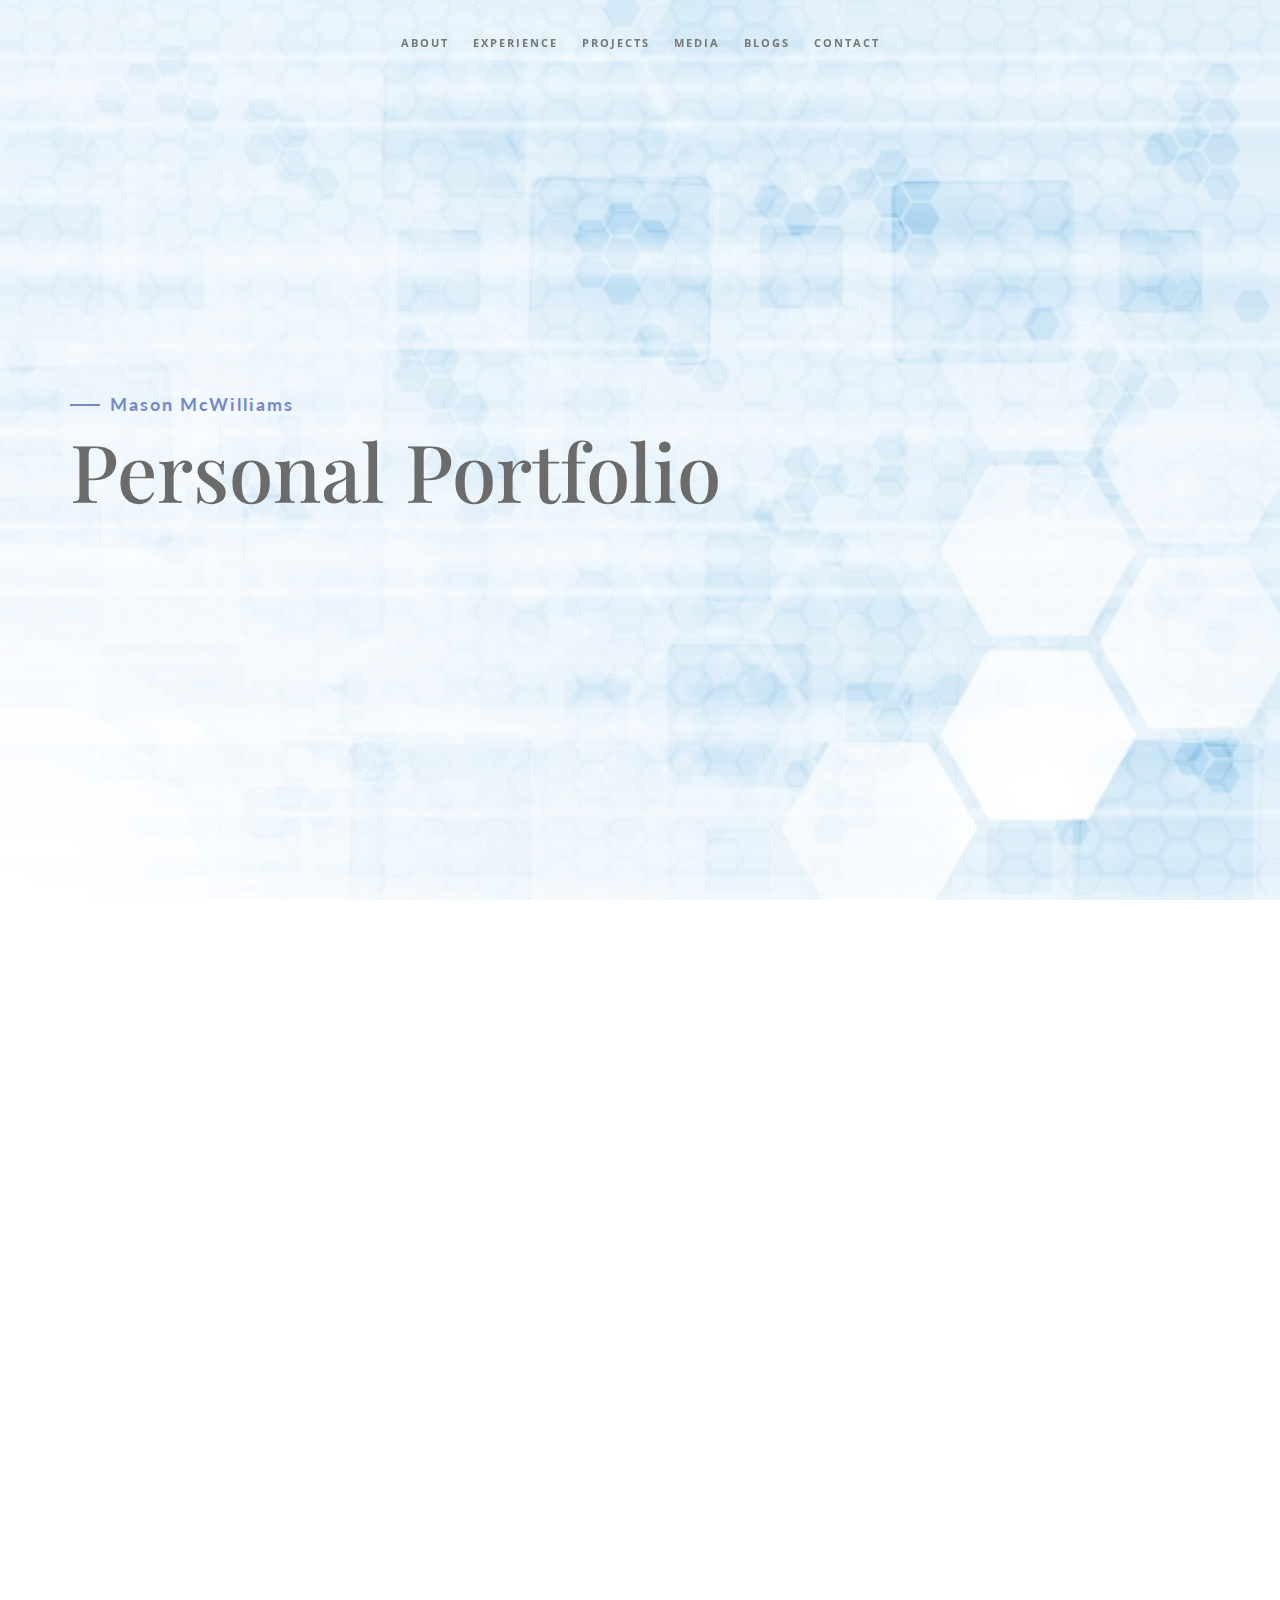
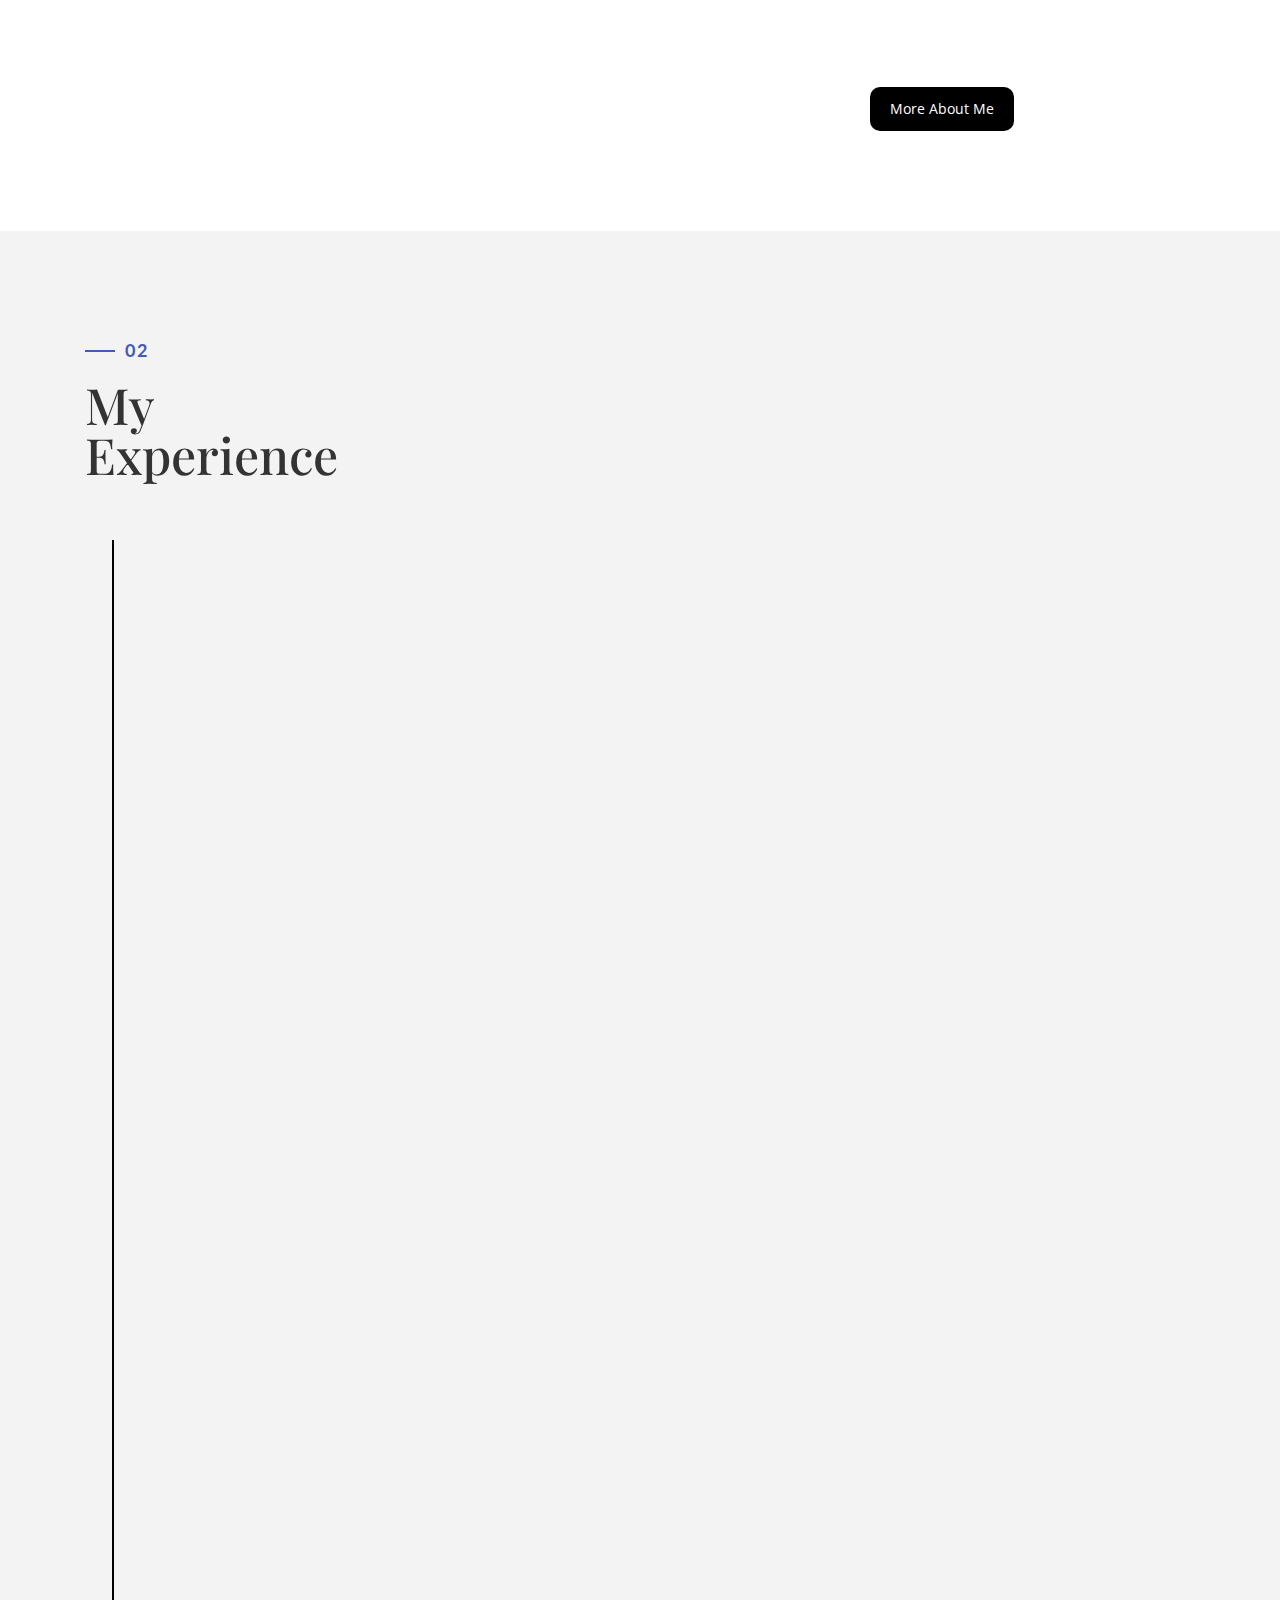
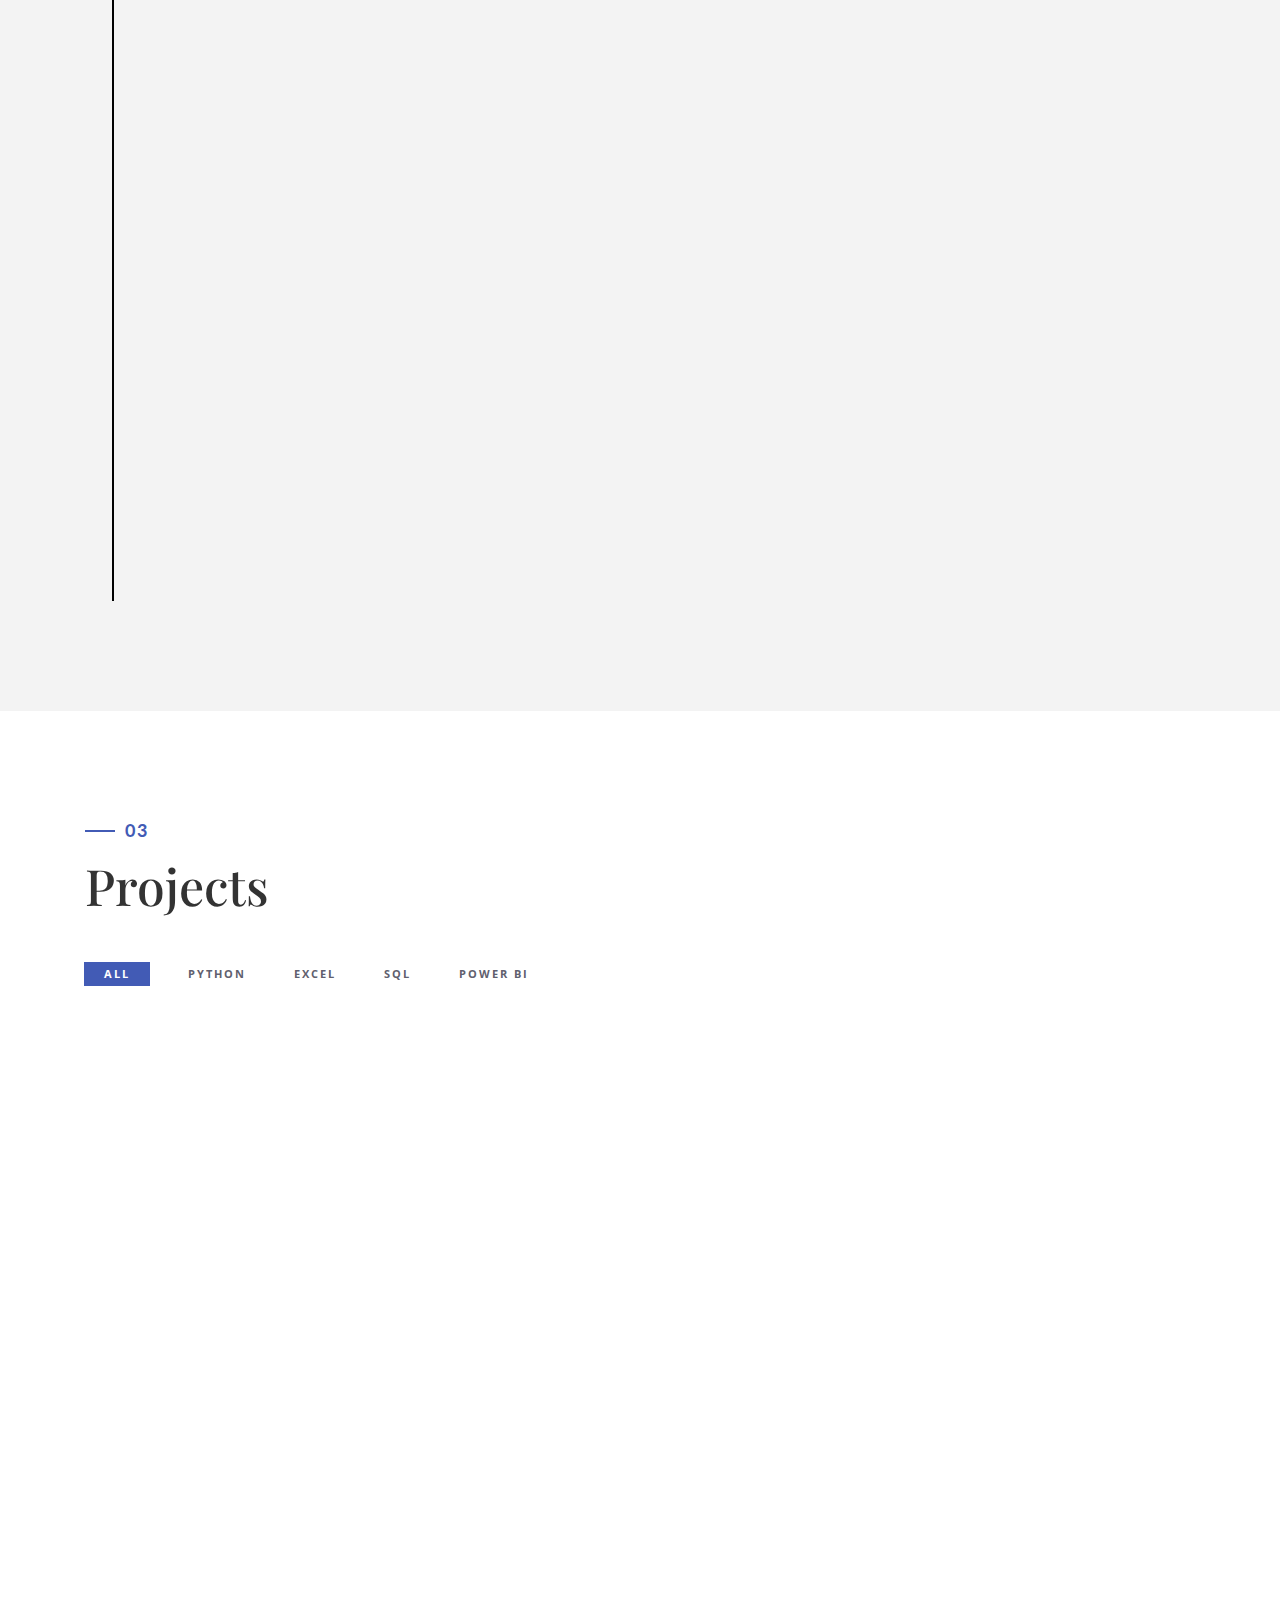
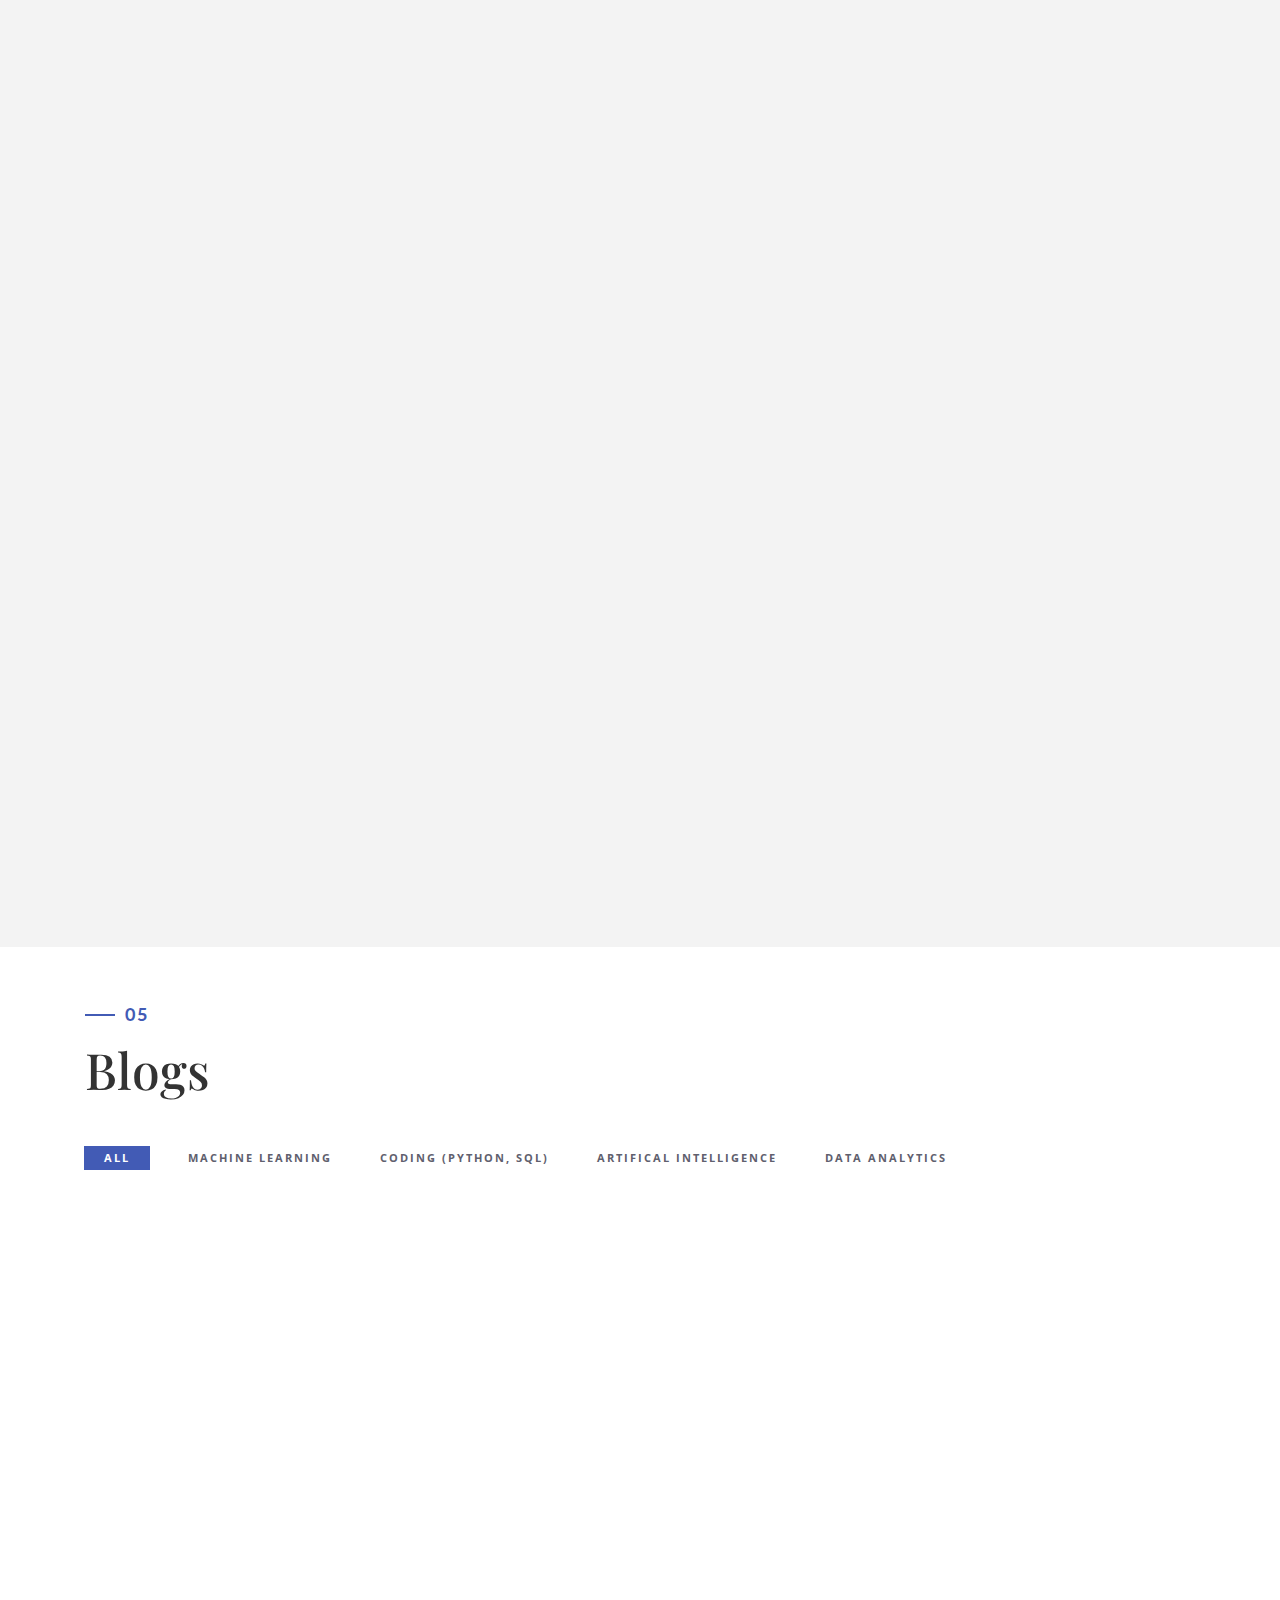
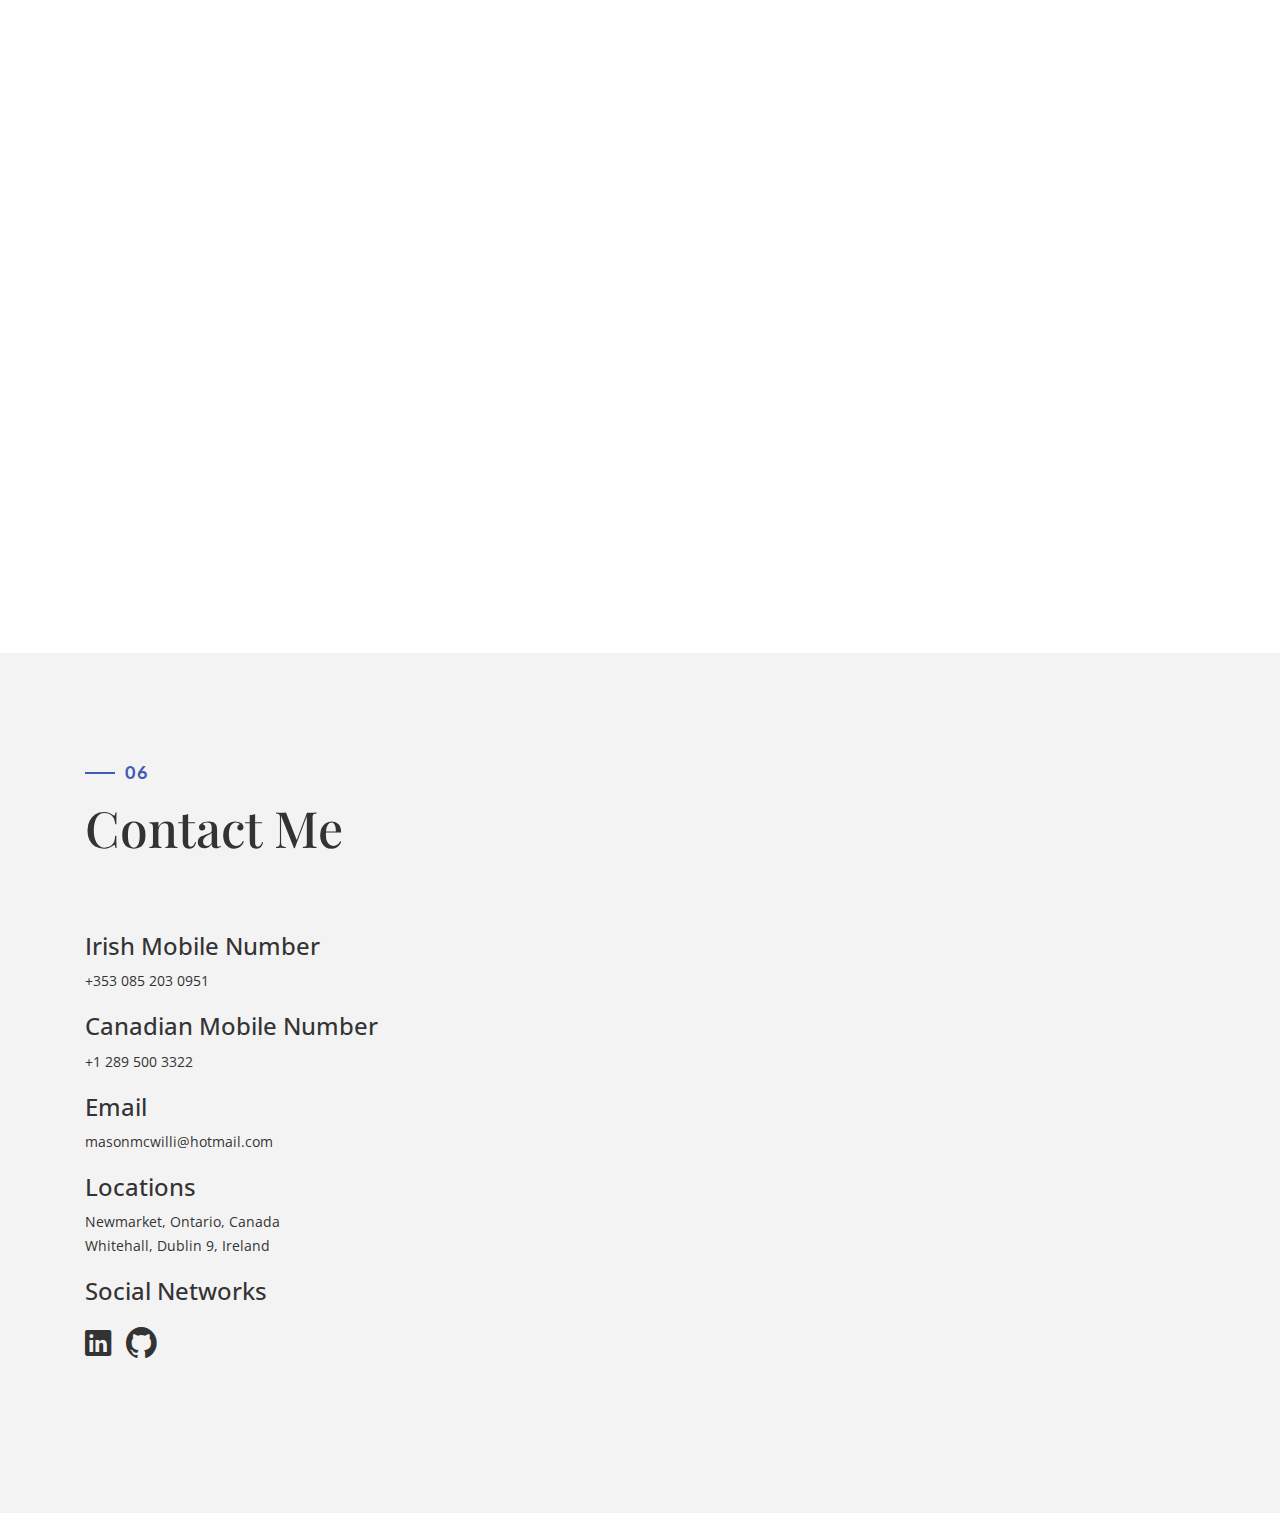
<file: index.html>
<!DOCTYPE html>
<html lang="en">

<head>
    <meta charset="utf-8">
    <meta http-equiv="X-UA-Compatible" content="IE=edge">
    <meta name="viewport" content="width=device-width, initial-scale=1">
    <title>Mason's Portfolio</title>
    <link rel="icon" href="img/favicon.ico" type="image/x-icon">
    <!-- Bootstrap -->
    <link href="css/bootstrap.min.css" rel="stylesheet">
    <link href="ionicons/css/ionicons.min.css" rel="stylesheet">
    <link href="css/animate.min.css" rel="stylesheet">
    <link href="css/aos.css" rel="stylesheet">
    <!-- main style -->
    <link href="css/style.css" rel="stylesheet">
    <!-- HTML5 shim and Respond.js for IE8 support of HTML5 elements and media queries -->
    <!-- WARNING: Respond.js doesn't work if you view the page via file:// -->
    <!--[if lt IE 9]>
      <script src="https://oss.maxcdn.com/html5shiv/3.7.3/html5shiv.min.js"></script>
      <script src="https://oss.maxcdn.com/respond/1.4.2/respond.min.js"></script>
    <![endif]-->
</head>

<body>

    <!-- Preloader -->
    <div id="preloader">
        <div id="status">

            <div class="preloader" aria-busy="true" aria-label="Loading, please wait." role="progressbar">
            </div>

        </div>
    </div>
    <!-- ./Preloader -->
    
    <!-- header -->
    <header class="navbar-fixed-top">
        <nav>
            <ul>
                <li><a href="#about">About</a></li>
                <li><a href="#experience">Experience</a></li>
                <li><a href="#projects">Projects</a></li>
                <li><a href="#media">Media</a></li>
                <li><a href="#blogs">Blogs</a></li>
                <li><a href="#contact">Contact</a></li>
            </ul>
        </nav>
    </header>
    <!-- ./header -->
    
    <!-- home -->
    <div class="section" id="home" data-stellar-background-ratio="0.5">
        <div class="container">
            <div class="disply-table">
                <div class="table-cell" data-aos="fade-up" data-aos-delay="0">
                    <h4>Mason McWilliams</h4>
                    <h1>Personal Portfolio</h1> </div>
            </div>
        </div>
    </div>
    <!-- ./home -->
    
    <!-- about -->
    <div class="section" id="about">
        <div class="container">
            <div class="col-md-6" data-aos="fade-up">
                <h4>01</h4>
                <h1 class="size-50">About me</h1>
                <br>
                <p> <h3>Welcome to my Portfolio Project!</h3> <br>
                    You might be wondering, who is Mason McWilliams? Currently, I am a student in a Double Degree program at both 
                    Brock University and Dublin City University. At Brock University, I am pursuing a Bachelor of Business Administration 
                    with a concentration in Accounting and expect to graduate in April 2025. Concurrently, at Dublin City University, 
                    I am working towards a Bachelor of Arts in Global Business with a specialization in Data Analytics.
                    <br><br>
                    While I may not have direct experience in Data Analytics, my work background is diverse and detailed in the 
                    experience section of this website. As an ambitious student, I am keen to embark on a career focused in accounting, 
                    while addtionally using my experience in data analytics to integrate accounting more with technology. 
                    Upon completion of both degrees, I plan to obtain a specialization for accounting known as the CPA or to become a 
                    Chartered Professional Accountant. Combining this specialization with my 
                    educational background in data will ideally position me to achieve my goal of becoming a top-ranking employee 
                    who specializes in analyzing finances at a top corporation.
                    <br><br>
                    I hope this personal portfolio enables you to assess my skills and learn more about Mason McWilliams!
                    </p>
            </div>
            <div class="col-md-6 about-img-div">
                <div class="about-border" data-aos="fade-up" data-aos-delay=".5"></div>
                <img src="img/about-img.jpg" width="500" class="img-responsive" alt="" align="right" data-aos="fade-right" data-aos-delay="0" />
                <a href="More-About-Me.html" class="more-about-button">More About Me</a>
            </div>
        </div>
    </div>
    
    <!-- ./about -->
    
    <!-- experience  -->
    <div class="section" id="experience">
        <div class="container">
            <div class="col-md-12">
                <h4>02</h4>
                <h1 class="size-50">My <br /> Experience</h1>
                <div class="h-50"></div>
            </div>
            <div class="col-md-12">
                <ul class="timeline">
                    <li class="timeline-event" data-aos="fade-up">
                        <label class="timeline-event-icon"></label>
                        <div class="timeline-event-copy">
                            <a href="img/Resume.pdf" class="timeline-event-thumbnail" download> Download CV</a>
                        </div>
                    </li>
                    <li class="timeline-event" data-aos="fade-up" data-aos-delay=".2">
                        <label class="timeline-event-icon"></label>
                        <div class="timeline-event-copy">
                            <p class="timeline-event-thumbnail"> January 2023 - June 2023</p>
                            <h3>Client Account Intern</h3>
                            <h4>Maples Group</h4>
                            <p><strong>Dublin, Ireland</strong>
                            <ul>
                                <li>Created summarized bank statements.</li>
                                <li>Completed draft automated management accounts through Microsoft excel.</li>
                                <li>Reconciled clients accounts to ensure values between years aligned.</li>
                                <li>Generated organized lists and packs of documents for each client for auditors.</li>
                                <li>Performed note taking in several meetings regarding company procedures.</li>
                                <li>Designed trackers for different tasks and clients.</li>
                                <li>Developed draft sets of financial statements.</li>
                                <li>Acted as a client coordinator for 30+ companies during the audit season.</li>
                            </ul>
                        </div>
                    </li>
                    <li class="timeline-event" data-aos="fade-up" data-aos-delay=".2">
                        <label class="timeline-event-icon"></label>
                        <div class="timeline-event-copy">
                            <p class="timeline-event-thumbnail"> May 2022 - August 2022</p>
                            <h3>Sales Associate</h3>
                            <h4>Discounter's Pool and Spa Warehouse</h4>
                            <p><strong>Newmarket, Ontario, Canada</strong>
                            <ul>
                                <li>Introduced and increased sales by providing excellent customer service at the new branch
                                    location.</li>
                                <li>Secured sales on high end pool and spa products (heaters, robot cleaners, hot tubs) increasing
                                    store revenues significantly.</li>
                                <li>Completed end of day reconciliations and deposits.</li>
                                <li>Marketed products on the floor through attractive displays and pricing signs.</li>
                                <li>Constantly outperformed the expectations of the shareholders in the company.</li>
                                <li>Salesperson of the month for our store location.</li>
                            </ul>
                        </div>
                        <li class="timeline-event" data-aos="fade-up" data-aos-delay=".2">
                            <label class="timeline-event-icon"></label>
                            <div class="timeline-event-copy">
                                <p class="timeline-event-thumbnail"> May 2019 - August 2021</p>
                                <h3>Turf Maintenance</h3>
                                <h4>Magna Golf Club</h4>
                                <p><strong>Aurora, Ontario, Canada</strong>
                                <ul>
                                    <li>Enhanced turf department, organized bunker crew, and made sure job was done efficiently while
                                        maintaining quality.</li>
                                    <li>2019 CP Canadian LPGA Open - Mediated and resolved conflicts within an international work
                                        crew using creative resolutions.</li>
                                    <li>Created jobs and tasks for other employees when needed or requested from management.</li>
                                    <li>Operated various machines to maintain the golf course.</li>
                                </ul>
                            </div>
                        </li>
                        <li class="timeline-event" data-aos="fade-up" data-aos-delay=".2">
                            <label class="timeline-event-icon"></label>
                            <div class="timeline-event-copy">
                                <p class="timeline-event-thumbnail">March 2018 - November 2018</p>
                                <h3>Shift Supervisor</h3>
                                <h4>Tim Hortonss</h4>
                                <p><strong>Newmarket, Ontario, Canada</strong>
                                <ul>
                                    <li>Supervise and lead staff on service floor and ensured all necessary tasks were completed.</li>
                                    <li>Handled customer service situations including complaints to resolve problems.</li>
                                    <li>Trained new employees, confirming a smooth and effective work process..</li>
                                    <li>Organized floor placement of specialty products to ensure customers see them.</li>
                                    <li>Prepare and serve food and drink items.</li>
                                    <li>Cashier and money management duties.</li>
                                </ul>
                            </div>
                        </li>
                </ul>
            </div>
        </div>
    </div>
    <!-- ./experience -->
    
<!-- projects -->
<div class="section" id="projects">
    <div class="container">
        <div class="col-md-12">
            <h4>03</h4>
            <h1 class="size-50">Projects</h1> 
        </div>
        <!-- main container -->
        <div class="main-container portfolio-inner clearfix">
            <!-- portfolio div -->
            <div class="portfolio-div">
                <div class="portfolio">
                    <!-- portfolio_filter -->
                    <div class="categories-grid wow fadeInLeft">
                        <nav class="categories">
                            <ul class="portfolio_filter">
                                <!-- Add more filter options if needed -->
                                <li><a href="#" class="active" data-filter="*">All</a></li>
                                <li><a href="#" data-filter=".python">Python</a></li>
                                <li><a href="#" data-filter=".excel">Excel</a></li>
                                <li><a href="#" data-filter=".sql">SQL</a></li>
                                <li><a href="#" data-filter=".powerbi">Power Bi</a></li>
                            </ul>
                        </nav>
                    </div>
                    <!-- end portfolio_filter -->
                    
                    <!-- portfolio_container -->
                    <div class="no-padding portfolio_container clearfix" data-aos="fade-up">
                        
                        <!-- single work -->
                        <div class="col-md-4 col-sm-6 python">
                            <a href="project1.html" class="portfolio_item">
                                <img src="img/portfolio/01.jpg" alt="Visual Modification" class="img-responsive"/>
                                <div class="portfolio_item_hover">
                                    <div class="portfolio-border clearfix">
                                        <div class="item_info">
                                            <span>Visual Modification</span>
                                            <em>Python</em>
                                        </div>
                                    </div>
                                </div>
                            </a>
                        </div>
                        <!-- end single work -->

                        <!-- single work -->
                        <div class="col-md-4 col-sm-6 excel">
                            <a href="project2.html" class="portfolio_item">
                                <img src="img/portfolio/02.jpg" alt="Linear Regression and Data Story Telling" class="img-responsive" />
                                <div class="portfolio_item_hover">
                                    <div class="portfolio-border clearfix">
                                        <div class="item_info">
                                            <span>Linear Regression and Data Story Telling</span>
                                            <em>Excel</em>
                                        </div>
                                    </div>
                                </div>
                            </a>
                        </div>
                        <!-- end single work -->
                        
                        <!-- single work -->
                        <div class="col-md-4 col-sm-6 python">
                            <a href="project3.html" class="portfolio_item">
                                <img src="img/portfolio/03.jpg" alt="Airline Customer Satisfaction" class="img-responsive" />
                                <div class="portfolio_item_hover">
                                    <div class="portfolio-border clearfix">
                                        <div class="item_info">
                                            <span>Airline Customer Satisfaction</span>
                                            <em>Python</em>
                                        </div>
                                    </div>
                                </div>
                            </a>
                        </div>
                        <!-- end single work -->

                        <!-- single work -->
                        <div class="col-md-4 col-sm-6 python sql">
                            <a href="project4.html" class="portfolio_item">
                                <img src="img/portfolio/04.jpg" alt="Cryptocurrencies APIs" class="img-responsive"/>
                                <div class="portfolio_item_hover">
                                    <div class="portfolio-border clearfix">
                                        <div class="item_info">
                                            <span>Cryptocurrencies APIs</span>
                                            <em>Python / SQL</em>
                                        </div>
                                    </div>
                                </div>
                            </a>
                        </div>
                        <!-- end single work -->

                        <!-- single work -->
                        <div class="col-md-4 col-sm-6 powerbi">
                            <a href="project5.html" class="portfolio_item">
                                <img src="img/portfolio/05.jpg" alt="Jobs in Data Analytics" class="img-responsive"/>
                                <div class="portfolio_item_hover">
                                    <div class="portfolio-border clearfix">
                                        <div class="item_info">
                                            <span>Jobs in Data Analytics</span>
                                            <em>Power BI</em>
                                        </div>
                                    </div>
                                </div>
                            </a>
                        </div>
                        <!-- end single work -->

                        <!-- single work -->
                        <div class="col-md-4 col-sm-6 python">
                            <a href="project6.html" class="portfolio_item">
                                <img src="img/portfolio/06.jpg" alt="Car Prices and Specifications" class="img-responsive"/>
                                <div class="portfolio_item_hover">
                                    <div class="portfolio-border clearfix">
                                        <div class="item_info">
                                            <span>Car Prices and Specifications</span>
                                            <em>Python</em>
                                        </div>
                                    </div>
                                </div>
                            </a>
                        </div>
                        <!-- end single work -->
                    </div>
                    <!-- end portfolio_container -->
                </div>
                <!-- end portfolio -->
            </div>
            <!-- end portfolio div -->
        </div>
        <!-- end main container -->
    </div>
</div>
<!-- ./projects -->


    <style>
        .video-thumbnail {
          width: 500px;
          height: 300px;
        }
      </style>

    <style>
        .graph_size {
          width: 500px;
          height: 300px;
        }
      </style>

<style>
    .website.image {
      width: 500px;
      height: 300px;
    }
  </style>

    <!--media -->
    <div class="section" id="media">
        <div class="container" data-aos="fade-up">
          <div class="row">
            <div class="col-md-12">
              <h4>04</h4>
              <h1 class="size-50">Relevant Media</h1>
              <div class="h-50"></div>
              <h2>Videos</h2>
              <div class="row">
                <div class="col-md-6">
                    <a href="https://www.youtube.com/watch?v=qrhRfPY4F4w" target="_blank" class="video-overlay">
                        <img class="video-thumbnail" src="img/media/Video1.png" alt="Video 1 Thumbnail">
                        <div class="overlay">
                            <div class="text">Click here for video</div>
                        </div>
                    </a>
                  <div class="media-body">
                    <h4>The Most Important Skills of Data Scientists</h4>
                    <p>
                        This TED Talk is provided by Jose Miguel Cansado and highlights the main skills required for Data Scientists. 
                        This TED Talk helped me to better understand the required skills to be a Data Scientist or Analyst. Jose provides
                        a great understanding of the skills required providing useful real-world analysis with visuals on the screen behind him.
                        Overall, providing an in-depth explanation of the important skills required to be successful in the industry!
                    </p>
                  </div>
                </div>
                <div class="col-md-6">
                    <a href="https://www.youtube.com/watch?v=ukzFI9rgwfU" target="_blank" class="video-overlay">
                        <img class="video-thumbnail" src="img/media/Video2.png" alt="Video 2 Thumbnail">
                        <div class="overlay">
                            <div class="text">Click here for video</div>
                        </div>
                    </a>
                  <div class="media-body">
                    <h4>Basics of Machine Learning</h4>
                    <p>
                        As the title mentions this video goes over the basics of machine learning. This video provides a simple but efficient
                        explanation of machine learning and explains the different styles of machine learning. Going over supervised learning,
                        unsupervised learning, reinforcement learning, and the overall machine learning model types. Overall, this video is amazing at showing 
                        a surface level understanding of machine learning and it's real-world applications for people new to machine learning.
                    </p>
                  </div>
                </div>
              </div>
              <div class="row">
                <div class="col-md-6">
                    <a href="https://www.youtube.com/watch?v=rGx1QNdYzvs&list=PLUaB-1hjhk8FE_XZ87vPPSfHqb6OcM0cF" target="_blank" class="video-overlay">
                      <img class="video-thumbnail" src="img/media/Video3.png" alt="Video 3 Thumbnail">
                      <div class="overlay">
                        <div class="text">Click here for video</div>
                      </div>
                    </a>
                    <div class="media-body">
                      <h4>Data Analyst Bootcamp</h4>
                    <p>
                        This video is the first video in the 'Data Analyst Bootcamp' playlist from Alex The Analyst on YouTube.
                        This playlist has a large compilation of videos which are made to help people understand a multitude of data programs.
                        Some of the programs and coding he goes over include SQL, PowerBI, Tableau, Python, and Excel. His videos range from beginner
                        level to a more intermediate level in terms of knowledge and is a great source for people who need help to learn these programs.
                    </p>
                  </div>
                </div>
                <div class="col-md-6">
                    <a href="https://www.youtube.com/watch?v=diaZdX1s5L4" target="_blank" class="video-overlay">
                      <img class="video-thumbnail" src="img/media/Video4.png" alt="Video 4 Thumbnail">
                      <div class="overlay">
                        <div class="text">Click here for video</div>
                      </div>
                    </a>
                    <div class="media-body">
                      <h4>Introduction to Business Analytics</h4>
                    <p>
                        This video can identify all the key steps that happen during Business Analytics and what purpose it has within the 
                        business world. This video was very helpful when deciding what career path I wanted to take and provided a short brief explanation
                        on the roles and responsibilities that Business Analytics has within the working world. This video allowed me to align my interest with expectations of
                        the industry and choose a path focused towards Analytics.
                    </p>
                  </div>
                </div>
              </div>
                <h2>Websites</h2>
                <div class="row">
                    <div class="col-md-6">
                        <a href="https://coinmarketcap.com/" target="_blank" class="video-overlay">
                            <img class="video-thumbnail" src="img/media/CoinMarketCap.jpg" alt="Coin Market Cap Thumbnail">
                            <div class="overlay">
                                <div class="text">Click here to go to Website</div>
                            </div>
                        </a>
                        <div class="media-body">
                            <h4>Coin Market Cap</h4>
                            <p>
                                Coin Market Cap is a website that provides data and analysis for cryptocurrencies. 
                                It offers a wide range of functionalities and accurate information for investors.
                                This website is great for people interested or invested into cryptocurrencies for gaining recent and accurate data.
                                I use this website to track and follow cryptocurrencies I am interested in.
                            </p>
                        </div>
                    </div>
                    <div class="col-md-6">
                        <a href="https://medium.com/" target="_blank" class="video-overlay">
                            <img class="video-thumbnail" src="img/media/Medium.jpg" alt="Medium Thumbnail">
                            <div class="overlay">
                                <div class="text">Click here to go to Website</div>
                            </div>
                        </a>
                        <div class="media-body">
                            <h4>Medium</h4>
                            <p>
                                Medium is a platform for sharing articles on various topics, including data analytics, machine learning, and artificial intelligence.
                                This website is great for people looking to learn more about specified topics they want to know and see what others online have to say.
                                I personally use this website to help with my thesis, where the data is the opinions of programming experts on the progression of AI relative to work automation.
                            </p>
                        </div>
                    </div>
                    <div class="col-md-6">
                        <a href="https://www.kaggle.com/" target="_blank" class="video-overlay">
                            <img class="video-thumbnail" src="img/media/Kaggle.jpg" alt="Kaggle Thumbnail">
                            <div class="overlay">
                                <div class="text">Click here to go to Website</div>
                            </div>
                        </a>
                        <div class="media-body">
                            <h4>Kaggle</h4>
                            <p>
                                Kaggle is a data science platform that offers a wide range of datasets, competitions, kernels 
                                (code notebooks), and courses for data scientists and machine learning enthusiasts. 
                                It serves as a hub for exploring, analyzing, and modeling data using popular tools like Python, R, and SQL.
                                I personally use this website very often to get datasets to both work on and practice with.
                            </p>
                        </div>
                    </div>
                    <div class="col-md-6">
                        <a href="https://stackoverflow.com/" target="_blank" class="video-overlay">
                            <img class="video-thumbnail" src="img/media/StackOverflow.jpg" alt="GitHub Thumbnail">
                            <div class="overlay">
                                <div class="text">Click here to go to Website</div>
                            </div>
                        </a>
                        <div class="media-body">
                            <h4>Stack Overflow</h4>
                            <p>
                                Stack Overflow is a widely-used platform for programming and software development, including topics 
                                related to data science, machine learning, and artificial intelligence. 
                                It serves as a community-driven question-and-answer site where developers and data scientists 
                                can ask technical questions, share knowledge, and seek solutions to programming challenges.
                                I personally use this site often to find solutions to common problems that others face when trying to code.
                            </p>
                        </div>
                    </div>
                </div>
            </div>
          </div>
        </div>
      </div>
    <!--./media -->
    

      <!-- projects -->
<div class="section" id="blogs">
    <div class="container">
        <div class="col-md-12">
            <br><br>
            <h4>05</h4>
            <h1 class="size-50">Blogs</h1> 
        </div>
        <!-- main container -->
        <div class="main-container portfolio-inner clearfix">
            <!-- portfolio div -->
            <div class="portfolio-div">
                <div class="portfolio">
                    <!-- portfolio_filter -->
                    <div class="categories-grid wow fadeInLeft">
                        <nav class="categories">
                            <ul class="portfolio_filter">
                                <!-- Add more filter options if needed -->
                                <li><a href="#" class="active" data-filter="*">All</a></li>
                                <li><a href="#" data-filter=".ml">Machine Learning</a></li>
                                <li><a href="#" data-filter=".coding">Coding (Python, SQL)</a></li>
                                <li><a href="#" data-filter=".ai">Artifical Intelligence</a></li>
                                <li><a href="#" data-filter=".dataana">Data Analytics</a></li>
                            </ul>
                        </nav>
                    </div>
                    <!-- end portfolio_filter -->
                    
                    <!-- portfolio_container -->
                    <div class="no-padding portfolio_container clearfix" data-aos="fade-up">
                        
                        <!-- Blog #1 -->
                        <div class="col-md-4 col-sm-6 coding ml">
                            <a href="https://medium.com/@roelljr/ultimate-python-cheat-sheet-practical-python-for-everyday-tasks-c267c1394ee8" target="_blank" class="portfolio_item">
                                <img src="img/blog/Blog1.png" alt="Ultimate Python Cheat Sheet: Practical Python For Everyday Tasks" class="img-responsive" />
                                <div class="portfolio_item_hover">
                                    <div class="portfolio-border clearfix">
                                        <div class="item_info">
                                            <span>Ultimate Python Cheat Sheet: Practical Python For Everyday Tasks</span>
                                            <em>Machine Learning / Coding</em>
                                        </div>
                                    </div>
                                </div>
                            </a>
                        </div>
                        <!-- end Blog #1 -->

                        <!-- Blog #2 -->
                        <div class="col-md-4 col-sm-6 dataana ai">
                            <a href="https://medium.com/on-retail/the-vital-role-of-data-analytics-ai-in-deepening-the-relationship-between-retailers-and-suppliers-b2b7ee910a1a" target="_blank" class="portfolio_item">
                                <img src="img/blog/blog2.png" alt="The Vital Role of Data Analytics & AI in Deepening the Relationship between Retailers and Suppliers" class="img-responsive" />
                                <div class="portfolio_item_hover">
                                    <div class="portfolio-border clearfix">
                                        <div class="item_info">
                                            <span>The Vital Role of Data Analytics & AI in Deepening the Relationship between Retailers and Suppliers</span>
                                            <em>Artificial Intelligence / Data Analytics</em>
                                        </div>
                                    </div>
                                </div>
                            </a>
                        </div>
                        <!-- end Blog #2 -->
                        
                        <!-- Blog #3 -->
                        <div class="col-md-4 col-sm-6 dataana">
                            <a href="https://medium.com/@tom.zglobicki/creating-a-scalable-and-effective-data-and-analytics-organization-265d504d558" target="_blank" class="portfolio_item">
                                <img src="img/blog/blog3.png" alt="Creating a Scalable and Effective Data and Analytics Organization" class="img-responsive" />
                                <div class="portfolio_item_hover">
                                    <div class="portfolio-border clearfix">
                                        <div class="item_info">
                                            <span>Creating a Scalable and Effective Data and Analytics Organization</span>
                                            <em>Data Analytics</em>
                                        </div>
                                    </div>
                                </div>
                            </a>
                        </div>
                        <!-- end Blog #3 -->

                        <!-- Blog #4 -->
                        <div class="col-md-4 col-sm-6 dataana">
                            <a href="https://medium.com/datadriveninvestor/why-is-your-data-catalog-not-enough-for-data-analytics-governance-8c9237210b75" target="_blank" class="portfolio_item">
                                <img src="img/blog/blog4.png" alt="Creating a Scalable and Effective Data and Analytics Organization" class="img-responsive" />
                                <div class="portfolio_item_hover">
                                    <div class="portfolio-border clearfix">
                                        <div class="item_info">
                                            <span>Why is your Data Catalog not Enough for Data & Analytics Governance?</span>
                                            <em>Data Analytics</em>
                                        </div>
                                    </div>
                                </div>
                            </a>
                        </div>
                        <!-- end Blog #4 -->

                        <!-- Blog #5 -->
                        <div class="col-md-4 col-sm-6 ml">
                            <a href="https://medium.com/python-in-plain-english/friendly-introduction-to-deep-learning-architectures-cnn-rnn-gan-transformers-encoder-decoder-b11334e4cdf7" target="_blank" class="portfolio_item">
                                <img src="img/blog/blog5.png" alt="Friendly Introduction to Deep Learning Architectures (CNN, RNN, GAN, Transformers, Encoder-Decoder Architectures)" class="img-responsive" />
                                <div class="portfolio_item_hover">
                                    <div class="portfolio-border clearfix">
                                        <div class="item_info">
                                            <span>Friendly Introduction to Deep Learning Architectures (CNN, RNN, GAN, Transformers, Encoder-Decoder Architectures).</span>
                                            <em>Machine Learning</em>
                                        </div>
                                    </div>
                                </div>
                            </a>
                        </div>
                        <!-- end Blog #5 -->

                        <!-- Blog #6 -->
                        <div class="col-md-4 col-sm-6 coding dataana">
                            <a href="https://medium.com/gitconnected/mastering-the-art-of-data-python-code-snippets-to-elevate-your-skills-61c620789292" target="_blank" class="portfolio_item">
                                <img src="img/blog/blog6.png" alt="Mastering the Art of Data: Python Code Snippets to Elevate Your Skills" class="img-responsive" />
                                <div class="portfolio_item_hover">
                                    <div class="portfolio-border clearfix">
                                        <div class="item_info">
                                            <span>Mastering the Art of Data: Python Code Snippets to Elevate Your Skills</span>
                                            <em>Coding / Data Analytics</em>
                                        </div>
                                    </div>
                                </div>
                            </a>
                        </div>
                        <!-- end Blog #6 -->

                        <!-- Blog #7 -->
                        <div class="col-md-4 col-sm-6 ai dataana">
                            <a href="https://www.gooddata.com/blog/what-is-ai-in-analytics/" target="_blank" class="portfolio_item">
                                <img src="img/blog/blog7.png" alt="What Is AI in Data Analytics?" class="img-responsive" />
                                <div class="portfolio_item_hover">
                                    <div class="portfolio-border clearfix">
                                        <div class="item_info">
                                            <span>What Is AI in Data Analytics?</span>
                                            <em>Artifical Intelligence / Data Analytics</em>
                                        </div>
                                    </div>
                                </div>
                            </a>
                        </div>
                        <!-- end Blog #7 -->

                        <!-- Blog #8 -->
                        <div class="col-md-4 col-sm-6 ai dataana">
                            <a href="https://www.datacamp.com/blog/unique-ways-to-use-ai-in-data-analytics" target="_blank" class="portfolio_item">
                                <img src="img/blog/blog8.png" alt="5 Unique Ways to Use AI in Data Analytics" class="img-responsive" />
                                <div class="portfolio_item_hover">
                                    <div class="portfolio-border clearfix">
                                        <div class="item_info">
                                            <span>5 Unique Ways to Use AI in Data Analytics</span>
                                            <em>Artifical Intelligence / Data Analytics</em>
                                        </div>
                                    </div>
                                </div>
                            </a>
                        </div>
                        <!-- end Blog #8 -->

                        <!-- Blog #9 -->
                        <div class="col-md-4 col-sm-6 ml coding">
                            <a href="https://medium.com/@pepcoding/python-in-machine-learning-a-blog-about-the-different-uses-of-python-in-machine-learning-c2046f4032dd" target="_blank" class="portfolio_item">
                                <img src="img/blog/blog9.png" alt="Python in Machine Learning: A blog about the different uses of Python in Machine Learning" class="img-responsive" />
                                <div class="portfolio_item_hover">
                                    <div class="portfolio-border clearfix">
                                        <div class="item_info">
                                            <span>Python in Machine Learning: A Blog About the Different uses of Python in Machine Learning</span>
                                            <em>Machine Learning / Coding</em>
                                        </div>
                                    </div>
                                </div>
                            </a>
                        </div>
                        <!-- end Blog #9 -->

                        <!-- Blog #10 -->
                        <div class="col-md-4 col-sm-6 ml coding">
                            <a href="https://www.netguru.com/blog/python-machine-learning" target="_blank" class="portfolio_item">
                                <img src="img/blog/blog10.png" alt="Python AI: Why Is Python So Good for Machine Learning?" class="img-responsive" />
                                <div class="portfolio_item_hover">
                                    <div class="portfolio-border clearfix">
                                        <div class="item_info">
                                            <span>Python AI: Why Is Python So Good for Machine Learning?</span>
                                            <em>Machine Learning / Coding</em>
                                        </div>
                                    </div>
                                </div>
                            </a>
                        </div>
                        <!-- end Blog #10 -->

                        <!-- Blog #11 -->
                        <div class="col-md-4 col-sm-6 ml coding ai">
                            <a href="https://resources.defined.ai/blog/ai-training-data/" target="_blank" class="portfolio_item">
                                <img src="img/blog/blog11.png" alt="AI Training Data: The Ultimate Guide" class="img-responsive" />
                                <div class="portfolio_item_hover">
                                    <div class="portfolio-border clearfix">
                                        <div class="item_info">
                                            <span>AI Training Data: The Ultimate Guide</span>
                                            <em>Machine Learning / Artifical Intelligence</em>
                                        </div>
                                    </div>
                                </div>
                            </a>
                        </div>
                        <!-- end Blog #11 -->
                    </div>
                    <!-- end portfolio_container -->
                </div>
                <!-- end portfolio -->
            </div>
            <!-- end portfolio div -->
        </div>
        <!-- end main container -->
    </div>
</div>
<!-- ./projects -->

    
    <!-- contact -->
    <div class="section" id="contact">
        <div class="container">
            <div class="col-md-12">
                <h4>06</h4>
                <h1 class="size-50">Contact  Me</h1>
                <div class="h-50"></div>
            </div>
            <div class="col-md-4">

                <h3>Irish Mobile Number</h3>
                <p>+353 085 203 0951</p>
                <h3>Canadian Mobile Number</h3>
                <p>+1 289 500 3322</p>
                <h3>Email</h3>
                <p>masonmcwilli@hotmail.com</p>
                <h3>Locations</h3>
                <p>
                    Newmarket, Ontario, Canada <br>
                    Whitehall, Dublin 9, Ireland
                </p>

                <h3>Social Networks</h3>

                <ul class="social">
                    <li><a href="https://www.linkedin.com/in/mason-mcwilliams/" target="_blank" > <i class="ion-social-linkedin"></i></a></li>
                    <li><a href="https://github.com/MasonMcw" target="_blank"><i class="ion-social-github"></i></a></li>
                </ul>
                <div class="clearfix"></div>
                <div class="h-50"></div>
            </div>
        </div>
    </div>
    <!-- ./contact -->


    <!-- jQuery -->
    <script src="js/jquery.js"></script>
    <!--  plugins  -->
    <script src="js/bootstrap.min.js"></script>
    <script src="js/plugins.js"></script>
    <script src="js/aos.js"></script>
    <script src="js/jquery.form.js"></script>
    <script src="js/jquery.validate.min.js"></script>

    <!--  main script  -->
    <script src="js/custom.js"></script>
</body>



</html>
</file>
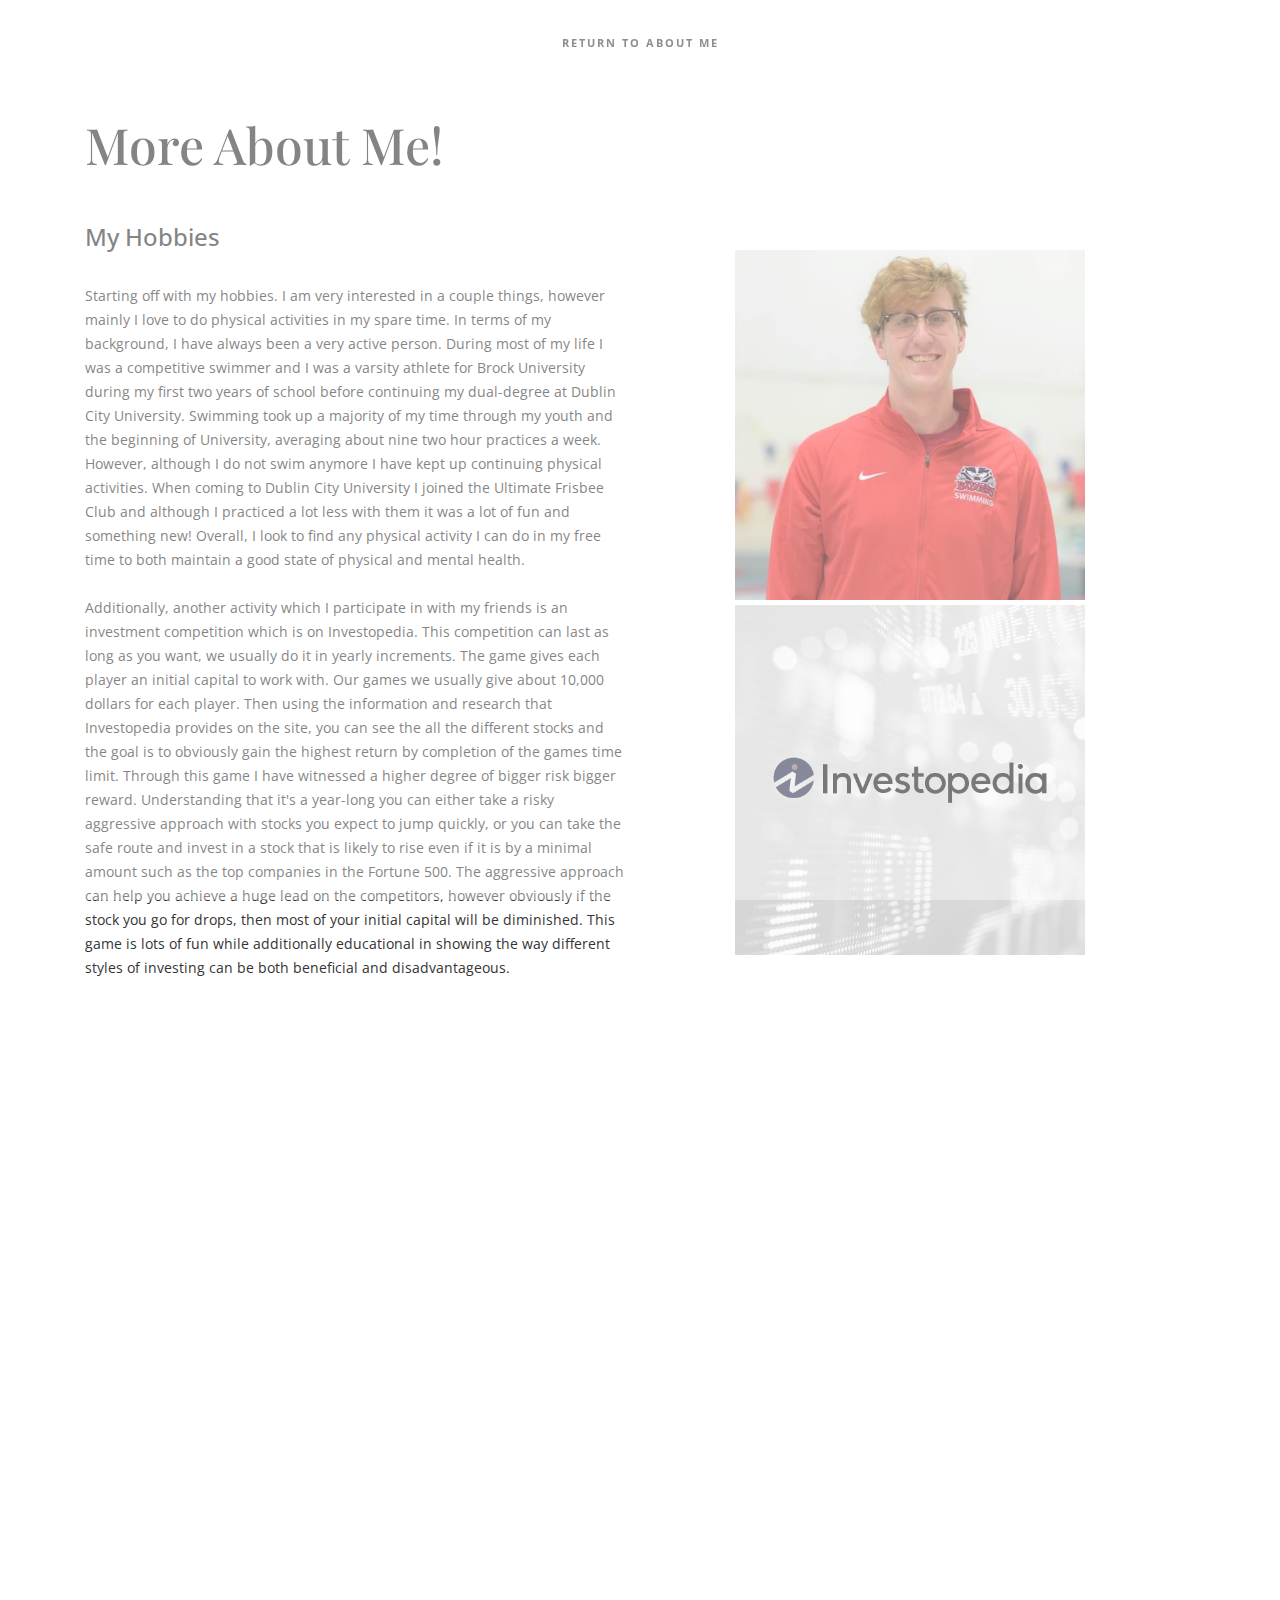
<file: More-About-Me.html>
<!DOCTYPE html>
<html lang="en">

<head>
    <meta charset="utf-8">
    <meta http-equiv="X-UA-Compatible" content="IE=edge">
    <meta name="viewport" content="width=device-width, initial-scale=1">
    <title>Mason's Portfolio</title>
    <link rel="icon" href="img/favicon.ico" type="image/x-icon">
    <!-- Bootstrap -->
    <link href="css/bootstrap.min.css" rel="stylesheet">
    <link href="ionicons/css/ionicons.min.css" rel="stylesheet">
    <link href="css/animate.min.css" rel="stylesheet">
    <link href="css/aos.css" rel="stylesheet">
    <!-- main style -->
    <link href="css/style.css" rel="stylesheet">
    <!-- HTML5 shim and Respond.js for IE8 support of HTML5 elements and media queries -->
    <!-- WARNING: Respond.js doesn't work if you view the page via file:// -->
    <!--[if lt IE 9]>
      <script src="https://oss.maxcdn.com/html5shiv/3.7.3/html5shiv.min.js"></script>
      <script src="https://oss.maxcdn.com/respond/1.4.2/respond.min.js"></script>
    <![endif]-->
</head>

<body>

    <!-- Preloader -->
    <div id="preloader">
        <div id="status">

            <div class="preloader" aria-busy="true" aria-label="Loading, please wait." role="progressbar">
            </div>

        </div>
    </div>
    <!-- ./Preloader -->
    
    <!-- header -->
    <header class="navbar-fixed-top">
        <nav>
            <ul>
                <li><a href="index.html#about">Return to About Me</a></li>
            </ul>
        </nav>
    </header>
    <!-- ./header -->

    <style>
        .about-img-div {
            margin-top: 40px; /* Adjust this value as needed */
        }
    </style>

    <style>
        .about-img-div1 {
            margin-top: 150px; /* Adjust this value as needed */
        }
    </style>

     <style>
        .about-img-div2 {
            margin-top: 5px; /* Adjust this value as needed */
        }
    </style>

    <style>
        .image-right {
            margin-left: 80px; /* Adjust this value to increase the left margin */
        }
    </style>
    
    <!-- about -->
    <div class="section" id="about">
        <div class="container">
            <div class="col-md-6" data-aos="fade-up">
                <h1 class="size-50">More About Me!</h1>
                <br>
                <p> <h3>My Hobbies</h3> <br>
                    Starting off with my hobbies. I am very interested in a couple things, however mainly I love to do physical activities in my spare time.
                    In terms of my background, I have always been a very active person. During most of my life I was a competitive swimmer and I was a varsity
                    athlete for Brock University during my first two years of school before continuing my dual-degree at Dublin City University. Swimming took
                    up a majority of my time through my youth and the beginning of University, averaging about nine two hour practices a week. However, although
                    I do not swim anymore I have kept up continuing physical activities. When coming to Dublin City University I joined the Ultimate Frisbee Club
                    and although I practiced a lot less with them it was a lot of fun and something new! Overall, I look to find any physical activity I can do in my free time to both 
                    maintain a good state of physical and mental health.
                    <br><br>
                    Additionally, another activity which I participate in with my friends is an investment competition which is on Investopedia.
                    This competition can last as long as you want, we usually do it in yearly increments. The game gives each player an initial capital to work with.
                    Our games we usually give about 10,000 dollars for each player. Then using the information and research that Investopedia provides on the site, 
                    you can see the all the different stocks and the goal is to obviously gain the highest return by completion of the games time limit. Through
                    this game I have witnessed a higher degree of bigger risk bigger reward. Understanding that it's a year-long you can either take a risky aggressive approach
                    with stocks you expect to jump quickly, or you can take the safe route and invest in a stock that is likely to rise even if it is by a minimal amount such as
                    the top companies in the Fortune 500. The aggressive approach can help you achieve a huge lead on the competitors, however obviously if the
                    stock you go for drops, then most of your initial capital will be diminished. This game is lots of fun while additionally educational in
                    showing the way different styles of investing can be both beneficial and disadvantageous.
                </p>
            </div>
            <div class="col-md-6 about-img-div1" data-aos="fade-up">
                <img src="img/more-about-me/Swim.JPG" width="350" class="image-right" alt="align"="right" data-aos="fade-right" data-aos-delay="0" />
            </div>
            <div class="col-md-6 about-img-div2" data-aos="fade-up">
                <img src="img/more-about-me/investopedia.jpg" width="350" class="image-right" alt="align"="right" data-aos="fade-right" data-aos-delay="0" />
            </div>
        </div>
        <div class="container">
            <div class="row">
                <div class="col-md-6 about-img-div" data-aos="fade-up">
                    <img src="img/more-about-me/Volunteer.png" width="470" class="img-responsive" alt="align" data-aos="fade-right" data-aos-delay="0" />
                </div>
                <div class="col-md-6" data-aos="fade-up">
                    <p>
                        <h3>Volunteer Work</h3><br>
                        Continuing with my volunteer work, I volunteered mostly when I was younger as a personal support worker at
                        Lighthouse Learning. Lighthouse Learning is a special therapy and support service that supports children who have
                        autism. My passion to help at Lighthouse Learning stemmed from reading a book called Fragile Bones by
                        Lorna Schultz Nicholson. This book revolves around the struggles that a 15-year-old boy faces with high functioning autism
                        and the relationships he makes during his years in education. This book educated me on the issues that children and people with
                        autism face and I wanted to show my support where I could. After reading the book I discussed with my mom my ambition to help people
                        who face struggles due to autism. That's when she connected me with the head of Lighthouse Learning and I volunteered my time to helping out
                        the children during the summer camp so they could have the best time possible. This experience overall enlightened me on the specific difficulties
                        that some of these children faced day to day, but also showed me the amazing things they are capable of if people give them a chance. Overall,
                        I would recommend anyone who wants to help out to volunteer their time and support people in their community to gain the satisfaction of 
                        seeing them enjoy themselves!
                    </p>
                </div>
            </div>
        </div>
    </div>
    <!-- ./about -->
    
        <!-- jQuery -->
        <script src="js/jquery.js"></script>
        <!--  plugins  -->
        <script src="js/bootstrap.min.js"></script>
        <script src="js/plugins.js"></script>
        <script src="js/aos.js"></script>
        <script src="js/jquery.form.js"></script>
        <script src="js/jquery.validate.min.js"></script>
    
        <!--  main script  -->
        <script src="js/custom.js"></script>
    </body>
    
    
    
    </html>
</file>
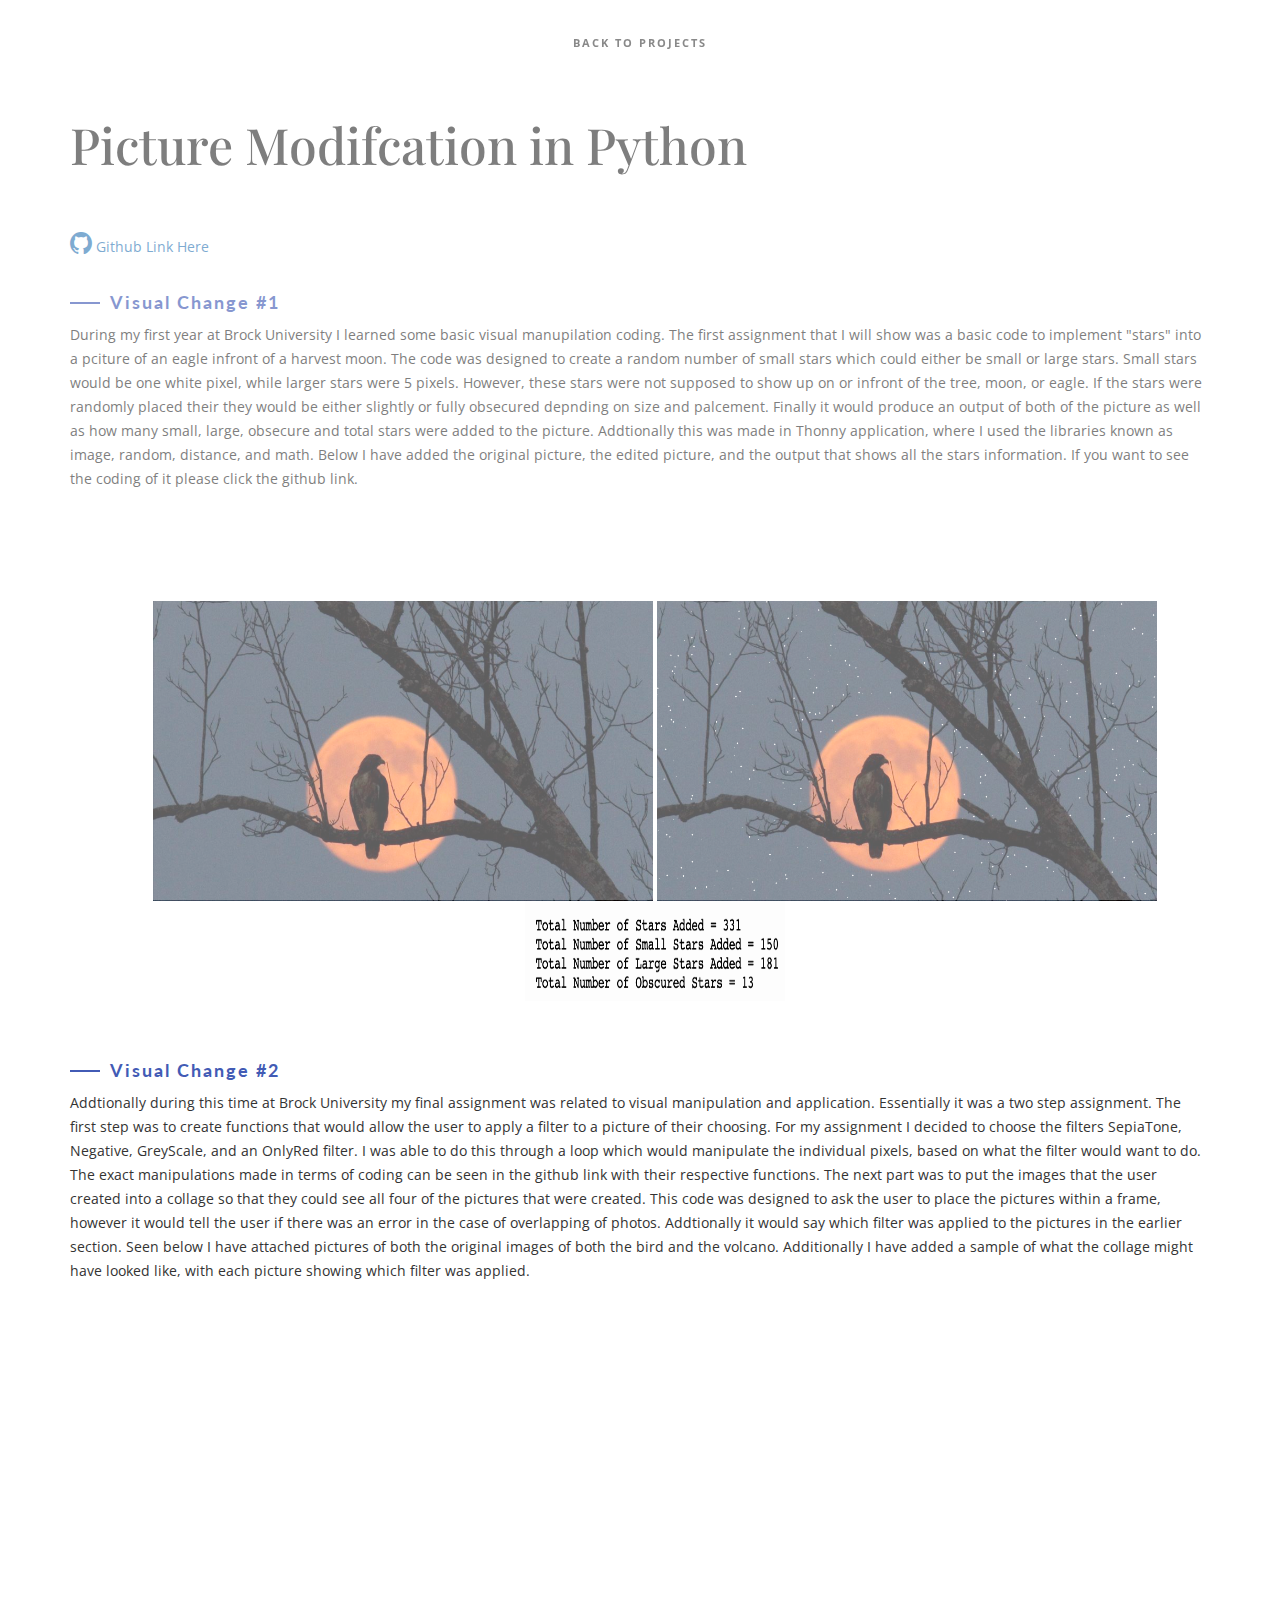
<file: project1.html>
<!DOCTYPE html>
<html lang="en">

<head>
    <meta charset="utf-8">
    <meta http-equiv="X-UA-Compatible" content="IE=edge">
    <meta name="viewport" content="width=device-width, initial-scale=1">
    <title>Mason's Portfolio</title>
    <link rel="icon" href="img/favicon.ico" type="image/x-icon">
    <!-- Bootstrap -->
    <link href="css/bootstrap.min.css" rel="stylesheet">
    <link href="ionicons/css/ionicons.min.css" rel="stylesheet">
    <link href="css/animate.min.css" rel="stylesheet">
    <link href="css/aos.css" rel="stylesheet">
    <!-- main style -->
    <link href="css/style.css" rel="stylesheet">
    <!-- HTML5 shim and Respond.js for IE8 support of HTML5 elements and media queries -->
    <!-- WARNING: Respond.js doesn't work if you view the page via file:// -->
    <!--[if lt IE 9]>
      <script src="https://oss.maxcdn.com/html5shiv/3.7.3/html5shiv.min.js"></script>
      <script src="https://oss.maxcdn.com/respond/1.4.2/respond.min.js"></script>
    <![endif]-->
</head>

<body>

    <!-- Preloader -->
    <div id="preloader">
        <div id="status">

            <div class="preloader" aria-busy="true" aria-label="Loading, please wait." role="progressbar">
            </div>

        </div>
    </div>
    <!-- ./Preloader -->
    
    <!-- header -->
    <header class="navbar-fixed-top">
        <nav>
            <ul>
                <li><a href="index.html#projects">Back to Projects</a></li>
            </ul>
        </nav>
    </header>
    <!-- ./header -->
   
   <style>
        .center-images {
    text-align: center; /* Center-align the images */
    }
    </style>


    <style>
        .picture_size {
          width: 500px;
          height: 300px;
          left: 90px;
        }
      </style>

    <style>
        .picture_size1 {
          width: 260px;
          height: 100px;
        }
    </style>

        <style>
        .picture_size2 {
          width: 1200px;
          height: 700px;
        }
    </style>

    <!-- Project #1 -->
    <div class="section" id="about">
        <div class="container">
            <div data-aos="fade-up">
                <h1 class="size-50">Picture Modifcation in Python</h1>
                <div class="h-50"></div>
                <a href="https://github.com/MasonMcw/masonmcwilliams.github.io/tree/Project%231" target="_blank" class="github-icon">
                    <i class="ion-social-github"></i>
                    Github Link Here
                </a>
                <br><br>
                <h4>Visual Change #1</h4>
                <p>During my first year at Brock University I learned some basic visual manupilation coding. The first assignment
                that I will show was a basic code to implement "stars" into a pciture of an eagle infront of a harvest moon. The code was
                designed to create a random number of small stars which could either be small or large stars. Small stars would be one white
                pixel, while larger stars were 5 pixels. However, these stars were not supposed to show up on or infront of the tree, moon, or
                eagle. If the stars were randomly placed their they would be either slightly or fully obsecured depnding on size and palcement.
                Finally it would produce an output of both of the picture as well as how many small, large, obsecure and total stars were added 
                to the picture. Addtionally this was made in Thonny application, where I used the libraries known as image, random, distance, and
                math. Below I have added the original picture, the edited picture, and the output that shows all the stars information. If you
                want to see the coding of it please click the github link.
                </p>
                <div class="section" id="about">
                    <div class="container">
                        <div data-aos="fade-up">
                            <!-- Your content here -->
                            <div class="center-images">
                                <!-- Add class "center-images" to the parent container -->
                                <img class="picture_size" src="img/portfolio/Portfolio1/Original-Picture.jpg">
                                <img class="picture_size" src="img/portfolio/Portfolio1/Edited-Picture.png" alt="image"/>
                                <img class="picture_size1" src="img/portfolio/Portfolio1/Output-of-Results.png" alt="image"/>
                            </div>
                        </div>
                    </div>
                <div class="h-50"></div>
                <h4>Visual Change #2</h4>
                <p>Addtionally during this time at Brock University my final assignment was related to visual manipulation and application.
                    Essentially it was a two step assignment. The first step was to create functions that would allow the user to apply
                    a filter to a picture of their choosing. For my assignment I decided to choose the filters SepiaTone, Negative, GreyScale,
                    and an OnlyRed filter. I was able to do this through a loop which would manipulate the individual pixels, based on what 
                    the filter would want to do. The exact manipulations made in terms of coding can be seen in the github link with their 
                    respective functions. The next part was to put the images that the user created into a collage so that they could see all 
                    four of the pictures that were created. This code was designed to ask the user to place the pictures within a frame,
                    however it would tell the user if there was an error in the case of overlapping of photos. Addtionally it would say
                    which filter was applied to the pictures in the earlier section. Seen below I have attached pictures of both the original
                    images of both the bird and the volcano. Additionally I have added a sample of what the collage might have looked like, with
                    each picture showing which filter was applied.
                </p>
                <div class="section" id="about">
                    <div class="container">
                        <div data-aos="fade-up">
                            <!-- Your content here -->
                            <div class="center-images">
                                <img class="picture_size" src="img/portfolio/Portfolio1/Volcano.jpg">
                                <img class="picture_size" src="img/portfolio/Portfolio1/Bird.jpg"/>
                                <div class="h-50"></div>
                                <img class="picture_size2" src="img/portfolio/Portfolio1/Final-Collage.jpg">
                            </div>
                        </div>
                    </div>
            </div>
        </div>
    </div>
    <!-- ./about -->



    <!-- jQuery -->
    <script src="js/jquery.js"></script>
    <!--  plugins  -->
    <script src="js/bootstrap.min.js"></script>
    <script src="js/plugins.js"></script>
    <script src="js/aos.js"></script>
    <script src="js/jquery.form.js"></script>
    <script src="js/jquery.validate.min.js"></script>

    <!--  main script  -->
    <script src="js/custom.js"></script>
</body>



</html>
</file>
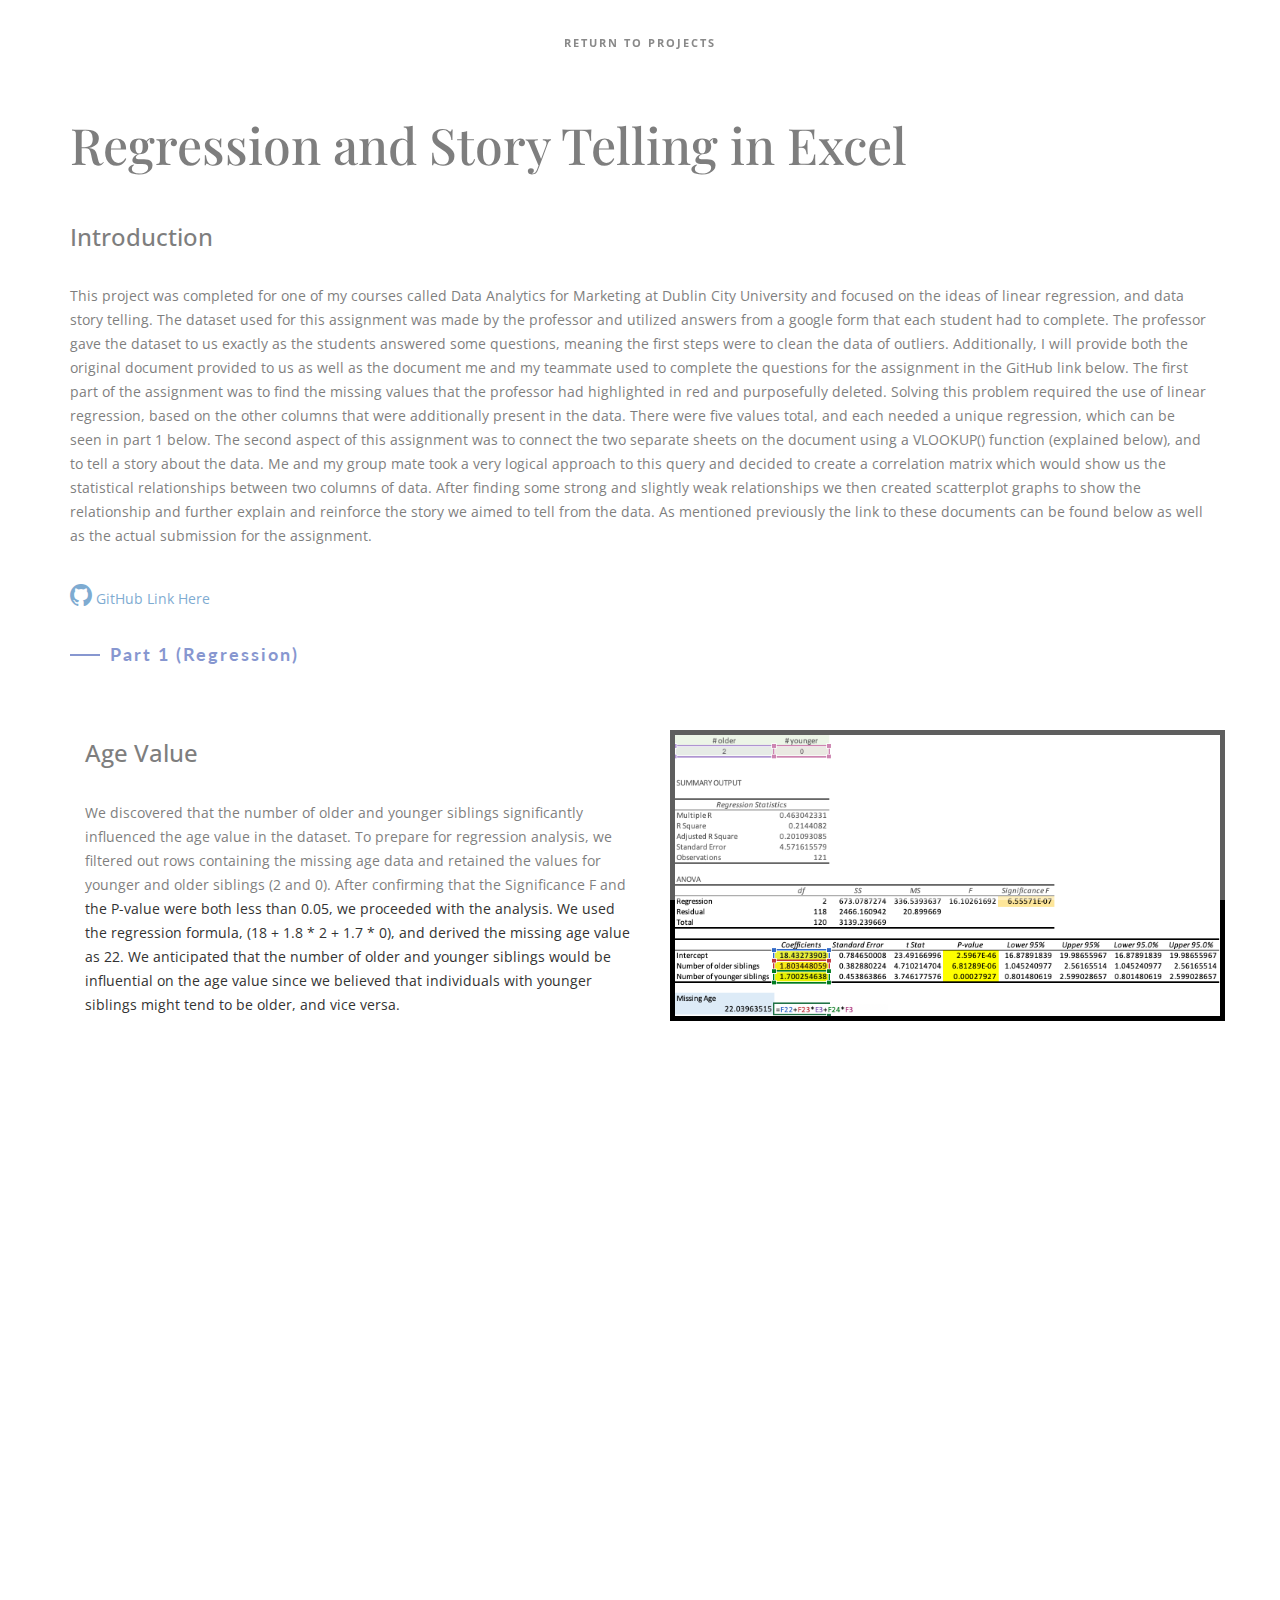
<file: project2.html>
<!DOCTYPE html>
<html lang="en">

<head>
    <meta charset="utf-8">
    <meta http-equiv="X-UA-Compatible" content="IE=edge">
    <meta name="viewport" content="width=device-width, initial-scale=1">
    <title>Mason's Portfolio</title>
    <link rel="icon" href="img/favicon.ico" type="image/x-icon">
    <!-- Bootstrap -->
    <link href="css/bootstrap.min.css" rel="stylesheet">
    <link href="ionicons/css/ionicons.min.css" rel="stylesheet">
    <link href="css/animate.min.css" rel="stylesheet">
    <link href="css/aos.css" rel="stylesheet">
    <!-- main style -->
    <link href="css/style.css" rel="stylesheet">
    <!-- HTML5 shim and Respond.js for IE8 support of HTML5 elements and media queries -->
    <!-- WARNING: Respond.js doesn't work if you view the page via file:// -->
    <!--[if lt IE 9]>
      <script src="https://oss.maxcdn.com/html5shiv/3.7.3/html5shiv.min.js"></script>
      <script src="https://oss.maxcdn.com/respond/1.4.2/respond.min.js"></script>
    <![endif]-->
</head>

<body>

    <!-- Preloader -->
    <div id="preloader">
        <div id="status">

            <div class="preloader" aria-busy="true" aria-label="Loading, please wait." role="progressbar">
            </div>

        </div>
    </div>
    <!-- ./Preloader -->
    
    <!-- header -->
    <header class="navbar-fixed-top">
        <nav>
            <ul>
                <li><a href="index.html#projects">Return to Projects</a></li>
            </ul>
        </nav>
    </header>
    <!-- ./header -->

    <style>
        .about-img-div {
            margin-top: 45px; /* Adjust this value as needed */
        }
    </style>

    <style>
        .about-img-div1 {
            margin-top: 55px; /* Adjust this value as needed */
        }
    </style>

    <style>
        .about-img-div2{
            width: 38.8%; /* Ensure images fill their container */
            height: auto; /* Maintain aspect ratio */
        }
    </style>

    <style>
        .about-img-div3{
            width: 95%; /* Ensure images fill their container */
            height: auto; /* Maintain aspect ratio */
        }
    </style>

    <style>
        .img-border {
            border: 5px solid black; /* Adjust the width as needed */
        }
    </style>


    <!-- about -->
    <div class="section" id="about">
        <div class="container">
            <div data-aos="fade-up">
                <h1 class="size-50">Regression and Story Telling in Excel</h1>
                <br>
                <p> <h3>Introduction</h3> <br>

                    <p>
                        This project was completed for one of my courses called Data Analytics for Marketing at Dublin City University and focused on the 
                        ideas of linear regression, and data story telling. The dataset used for this assignment was made by the professor and
                        utilized answers from a google form that each student had to complete. The professor gave the dataset to us exactly
                        as the students answered some questions, meaning the first steps were to clean the data of outliers. Additionally, I will
                        provide both the original document provided to us as well as the document me and my teammate used to complete the 
                        questions for the assignment in the GitHub link below. The first part of the assignment was to find the missing values that
                        the professor had highlighted in red and purposefully deleted. Solving this problem required the use of linear regression, based
                        on the other columns that were additionally present in the data. There were five values total, and each needed a unique regression, which
                        can be seen in part 1 below. The second aspect of this assignment was to connect the two separate sheets on the document using a VLOOKUP()
                        function (explained below), and to tell a story about the data. Me and my group mate took a very logical approach to this query and decided
                        to create a correlation matrix which would show us the statistical relationships between two columns of data. After finding some strong and
                        slightly weak relationships we then created scatterplot graphs to show the relationship and further explain and reinforce the story we aimed to tell
                        from the data. As mentioned previously the link to these documents can be found below as well as the actual submission for the assignment.
                    </p>
                    <br>
                    <a href="https://github.com/MasonMcw/masonmcwilliams.github.io/tree/Project%232" target="_blank" class="github-icon">
                        <i class="ion-social-github"></i>
                        GitHub Link Here
                    </a>
                    <br>
                    <br>
                    <h4>Part 1 (Regression)</h4>
        <div class="container">
            <div class="row">
                <div class="col-md-6 about-img-div" data-aos="fade-up">
                <p> <h3>Age Value</h3> <br>
                    We discovered that the number of older and younger siblings significantly influenced the age value in the dataset. 
                    To prepare for regression analysis, we filtered out rows containing the missing age data and retained the values for 
                    younger and older siblings (2 and 0). After confirming that the Significance F and the P-value were both less than 0.05, 
                    we proceeded with the analysis. We used the regression formula, (18 + 1.8 * 2 + 1.7 * 0), and derived the missing age 
                    value as 22. We anticipated that the number of older and younger siblings would be influential on the age value since 
                    we believed that individuals with younger siblings might tend to be older, and vice versa.
                </p>
            </div>
            <div class="col-md-6 about-img-div1" data-aos="fade-up">
                <img src="img/portfolio/Portfolio2/AgeValue.png" width="600" class="img-responsive img-border" alt="align"="right" data-aos="fade-right" data-aos-delay="0" />
            </div>
        </div>
        <div class="container">
            <div class="row">
                <div class="col-md-6 about-img-div" data-aos="fade-up">
                    <img src="img/portfolio/Portfolio2/CAOPoints.png" width="600" class="img-responsive img-border" alt="align" data-aos="fade-right" data-aos-delay="0" />
                </div>
                <div class="col-md-6 about-img-div" data-aos="fade-up">
                    <p>
                        <h3>CAO Points</h3><br>
                        Regarding the missing CAO point, we identified a significant association with the average year 1 exam marks. 
                        Following a similar procedure, we removed the row with missing CAO data and preserved the value of 66 for 
                        Average Year 1 results. Utilizing the formula (376 + 1.7 * 66), we determined the missing CAO to be 485.
                        We thought that the average year 1 exam result would be influential since individuals with higher grades may 
                        tend to perform better in their CAO assessments.
                    </p>
                </div>
            </div>
        </div>
        <div class="container">
            <div class="row">
                <div class="col-md-6 about-img-div" data-aos="fade-up">
                <p> <h3>Daily Travel</h3> <br>
                    In our analysis of daily travel patterns, we discovered that age played a significant role in the dataset. 
                    Initially, we encountered difficulty identifying data points that strongly correlated with daily travel habits. 
                    It was unexpected to observe that age exhibited a correlation with daily travel behavior. 
                    To further explore this relationship, we repeated our procedures and employed the formula (-2.5 + 0.6 * 22), 
                    yielding a value of 10 for daily travel.
                </p>
            </div>
            <div class="col-md-6 about-img-div1" data-aos="fade-up">
                <img src="img/portfolio/Portfolio2/DailyTravel.png" width="600" class="img-responsive img-border" alt="align"="right" data-aos="fade-right" data-aos-delay="0" />
            </div>
        </div>
        <div class="container">
            <div class="row">
                <div class="col-md-6 about-img-div" data-aos="fade-up">
                    <img src="img/portfolio/Portfolio2/AvgExam.png" width="600" class="img-responsive img-border" alt="align" data-aos="fade-right" data-aos-delay="0" />
                </div>
                <div class="col-md-6 about-img-div" data-aos="fade-up">
                    <p>
                        <h3>Average Year 1 Exam Results</h3><br>
                        To derive the average year 1 exam results, we referenced the CAO row, recognizing its significance as we 
                        had previously utilized these same rows in calculating the CAO points. Employing the formula (58 + 0.02 * 600), 
                        we determined the absent exam result to be 71.
                    </p>
                </div>
            </div>
            <div class="container">
                <div class="row">
                    <div class="col-md-6 about-img-div" data-aos="fade-up">
                    <p> <h3>Seat Row</h3> <br>
                        In identifying the absent seat row, we observed the significance of star signs. 
                        We believed their relevance stemmed from their potential influence on personalities. 
                        Following familiar procedures, we applied the formula (4.5 + 0.18 * 2), 
                        resulting in the determination of the missing seat row as 5.
                    </p>
                </div>
                <div class="col-md-6 about-img-div1" data-aos="fade-up">
                    <img src="img/portfolio/Portfolio2/SeatRow.png" width="600" class="img-responsive img-border" alt="align"="right" data-aos="fade-right" data-aos-delay="0" />
                </div>
            </div>
            <div class="section" id="about">
                <div class="container">
                    <div data-aos="fade-up">
                    <h4>Part 2 (Story Telling From Data)</h4>
                    <p>
                        To merge the demographics and personalities datasets, we employed the VLOOKUP() function to pair data points sharing
                        identical last four mobile digits. Subsequently, we refined the dataset by eliminating outliers and entries lacking
                        matching mobile numbers. After careful normalisation, we curated a total of 65 datapoints deemed to be in a 
                        standardised format. These datasets formed the basis for our exploration into identifying correlations and patterns.
                        <br><br>
                        First, we compared all our standardised data to see how they related to each other using the RSQ() 
                        formula on excel. When two sets of data matched perfectly, showing a 100% correlation, we marked those spots. 
                        Then, we used colours to show which data points were more strongly linked, highlighting correlations 
                        between 0.3 and 0.7 in green. Even weaker correlations, between 0.1 and 0.3, got our attention too, and 
                        we made sure to look into those as well, these were highlighted in yellow. This way, we could easily spot 
                        where our data seemed to be connected and how strongly.
                    </p>
                    </div>
                </div>
            </div>
            <div class="container">
                <div class="row">
                    <div class="col-md-6 about-img-div3" data-aos="fade-up">
                        <img src="img/portfolio/Portfolio2/CorrMatrix.png" class="img-responsive img-border" alt="Correlation Matrix 1" />
                    </div>
                </div>
            </div>
            <div class="container">
                <div class="row">
                    <br>
                    <br>
                    <div class="col-md-6 about-img-div" data-aos="fade-up">
                        <img src="img/portfolio/Portfolio2/Visual1.png" width="600" class="img-responsive img-border" alt="align" data-aos="fade-right" data-aos-delay="0" />
                    </div>
                    <div class="col-md-6 about-img-div" data-aos="fade-up">
                        <p>
                            The correlations identified as green weren't surprising. When reviewing the highly correlated data points 
                            it made sense that the areas were correlated based on basic human knowledge and physical trends or attributes. 
                            The main areas of higher correlation stemmed between height, weight, gender, and shoe size. When considering 
                            all of the factors together you can see that it would make sense, for example a male might be taller which makes
                            him by default heavier and have a larger shoe size. Overall, these correlations were not very interesting but 
                            felt important to note that this data still showed a simple consistency revolving physical features.
                        </p>
                    </div>
                </div>
            </div>
            <div class="container">
                <div class="row">
                    <div class="col-md-6 about-img-div" data-aos="fade-up">
                        Intriguing patterns appeared when the correlations highlighted in yellow were examined. 
                        Notably, we discovered a link between assertiveness and average first-year exam outcomes. 
                        Assertive people tend to be more confident and sociable than those who are more reserved or turbulent. 
                        This finding implies a possible link between assertiveness and academic achievement, since assertive persons 
                        may be more likely to request explanation, engage in proactive learning activities, and establish supportive 
                        social networks in educational environments. Such dynamics may contribute to improved academic performance, 
                        providing important insights into the relationship between personality traits and academic achievement.
                    </p>
                </div>
                <div class="col-md-6 about-img-div1" data-aos="fade-up">
                    <img src="img/portfolio/Portfolio2/Visual2.png" width="600" class="img-responsive img-border" alt="align"="right" data-aos="fade-right" data-aos-delay="0" />
                </div>
            </div>
            <div class="container">
                <div class="row">
                    <div class="col-md-6 about-img-div" data-aos="fade-up">
                        <img src="img/portfolio/Portfolio2/Visual3.png" width="600" class="img-responsive img-border" alt="align" data-aos="fade-right" data-aos-delay="0" />
                    </div>
                    <div class="col-md-6 about-img-div" data-aos="fade-up">
                        <p>
                            There is a slight link between extraversion and intuition. Our outcomes indicate that people with higher 
                            degrees of intuition emphasise present-focused attention and depend more on their emotions when making 
                            decisions. Observant people, on the other hand, usually think long and hard before making a decision. 
                            This link with extraversion is most likely due to extroverts' extroverted and easygoing personalities. 
                            As a result, intuitive people who succeed at living in the now and avoiding excessive ruminating may 
                            exhibit extraversion-related features.
                        </p>
                    </div>
                </div>
                <div class="container">
                    <div class="row">
                        <div class="col-md-6 about-img-div" data-aos="fade-up">
                            Reviewing the correlation between thinking and assertiveness, it was found that there was a weak correlation. 
                            We believe that there is a potentially higher correlation if there were more data points as it would make 
                            sense that the people who do more thinking over feeling would be assertive. Because of the nature of a thinker, 
                            it stands to reason that they have confidence in their ideas and plans as a result of the recurrence of 
                            thinking about them in their heads.This would cause thinkers to be more assertive because, rather than 
                            considering other people's feelings and opinions, they would be more assertive in ensuring that their own 
                            concept is right. This would add up if someone was in the position of having both a thinking and feeling 
                            personality, as they would most likely also be in the middle of assertiveness, as indicated in the graph to the right.
                        </p>
                    </div>
                    <div class="col-md-6 about-img-div1" data-aos="fade-up">
                        <img src="img/portfolio/Portfolio2/Visual4.png" width="600" class="img-responsive img-border" alt="align"="right" data-aos="fade-right" data-aos-delay="0" />
                    </div>
                </div>
        </div>
    </div>
    <!-- ./about -->
    
        <!-- jQuery -->
        <script src="js/jquery.js"></script>
        <!--  plugins  -->
        <script src="js/bootstrap.min.js"></script>
        <script src="js/plugins.js"></script>
        <script src="js/aos.js"></script>
        <script src="js/jquery.form.js"></script>
        <script src="js/jquery.validate.min.js"></script>
    
        <!--  main script  -->
        <script src="js/custom.js"></script>
    </body>
    
    
    
    </html>
</file>
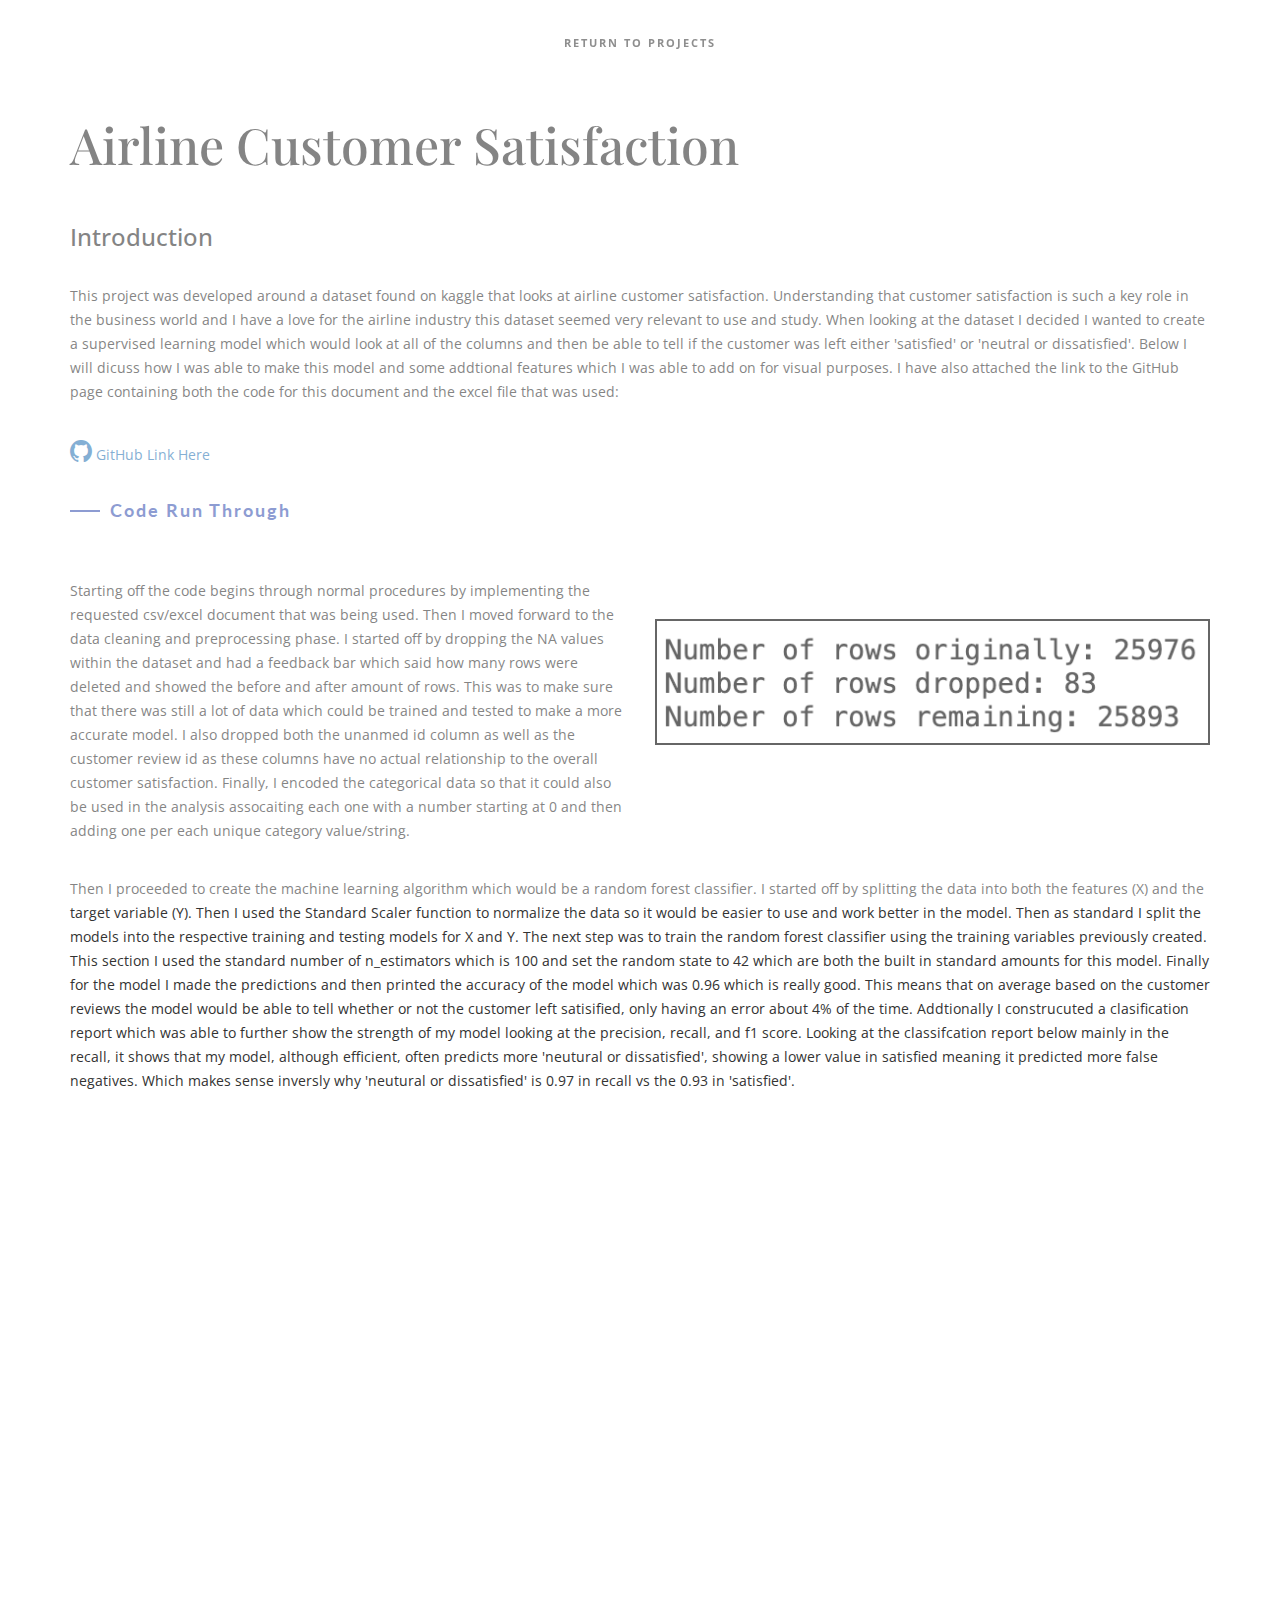
<file: project3.html>
<!DOCTYPE html>
<html lang="en">

<head>
    <meta charset="utf-8">
    <meta http-equiv="X-UA-Compatible" content="IE=edge">
    <meta name="viewport" content="width=device-width, initial-scale=1">
    <title>Mason's Portfolio</title>
    <link rel="icon" href="img/favicon.ico" type="image/x-icon">
    <!-- Bootstrap -->
    <link href="css/bootstrap.min.css" rel="stylesheet">
    <link href="ionicons/css/ionicons.min.css" rel="stylesheet">
    <link href="css/animate.min.css" rel="stylesheet">
    <link href="css/aos.css" rel="stylesheet">
    <!-- main style -->
    <link href="css/style.css" rel="stylesheet">
    <!-- HTML5 shim and Respond.js for IE8 support of HTML5 elements and media queries -->
    <!-- WARNING: Respond.js doesn't work if you view the page via file:// -->
    <!--[if lt IE 9]>
      <script src="https://oss.maxcdn.com/html5shiv/3.7.3/html5shiv.min.js"></script>
      <script src="https://oss.maxcdn.com/respond/1.4.2/respond.min.js"></script>
    <![endif]-->
</head>

<body>

    <!-- Preloader -->
    <div id="preloader">
        <div id="status">

            <div class="preloader" aria-busy="true" aria-label="Loading, please wait." role="progressbar">
            </div>

        </div>
    </div>
    <!-- ./Preloader -->
    
    <!-- header -->
    <header class="navbar-fixed-top">
        <nav>
            <ul>
                <li><a href="index.html#projects">Return to Projects</a></li>
            </ul>
        </nav>
    </header>
    <!-- ./header -->

    <!-- styles -->
    <style>
        .about-img-size{
            width: 100%; /* Ensure images fill their container */
            height: auto; /* Maintain aspect ratio */
        }
    </style>

    <style>
        .img-border {
            border: 2px solid black; /* Adjust the width as needed */
        }
    </style>

    <style>
        .img-border1 {
            border: 2px solid black; /* Adjust the width as needed */
            margin-top: 40px;
        }
    </style>

    <!-- ./styles -->

    <!-- about -->
    <div class="section" id="about">
        <div class="container">
            <h1 class="size-50">Airline Customer Satisfaction</h1>
            <br>
                <p> <h3>Introduction</h3> <br>

                    <p>
                        This project was developed around a dataset found on kaggle that looks at airline customer satisfaction. Understanding
                        that customer satisfaction is such a key role in the business world and I have a love for the airline industry this dataset
                        seemed very relevant to use and study. When looking at the dataset I decided I wanted to create a supervised learning model
                        which would look at all of the columns and then be able to tell if the customer was left either 'satisfied' or 'neutral or dissatisfied'.
                        Below I will dicuss how I was able to make this model and some addtional features which I was able to add on for visual purposes.
                        I have also attached the link to the GitHub page containing both the code for this document and the excel file that was used:
                    </p>
                    <br>
                    <a href="https://github.com/MasonMcw/masonmcwilliams.github.io/tree/Project%233" target="_blank" class="github-icon">
                        <i class="ion-social-github"></i>
                        GitHub Link Here
                    </a>
                    <br>
                    <br>
                    <h4>Code Run Through</h4>
            <div class="row">
                <div class="col-md-6 about-img-div" data-aos="fade-up">
                    <p><br><br>
                        Starting off the code begins through normal procedures by implementing the requested csv/excel document that was being used.
                        Then I moved forward to the data cleaning and preprocessing phase. I started off by dropping the NA values within the dataset and
                        had a feedback bar which said how many rows were deleted and showed the before and after amount of rows. This was to make sure that
                        there was still a lot of data which could be trained and tested to make a more accurate model. I also dropped both the unanmed id column
                        as well as the customer review id as these columns have no actual relationship to the overall customer satisfaction. Finally, I encoded
                        the categorical data so that it could also be used in the analysis assocaiting each one with a number starting at 0 and then adding one per each
                        unique category value/string.
                    </p>
                </div>
                <div class="col-md-6" data-aos="fade-up"><br><br>
                    <img src="img/portfolio/Portfolio3/output1.png" width="600" class="img-responsive img-border1" alt="align"="right" data-aos="fade-right" data-aos-delay="0" />
                </div><br>
            </div>
                    <br>
                    <p>
                        Then I proceeded to create the machine learning algorithm which would be a random forest classifier. I started off by splitting the data
                        into both the features (X) and the target variable (Y). Then I used the Standard Scaler function to normalize the data so it would be easier to use
                        and work better in the model. Then as standard I split the models into the respective training and testing models for X and Y. The next step
                        was to train the random forest classifier using the training variables previously created. This section I used the standard number of n_estimators
                        which is 100 and set the random state to 42 which are both the built in standard amounts for this model. 
                        Finally for the model I made the predictions and then printed the accuracy of
                        the model which was 0.96 which is really good. This means that on average based on the customer reviews the model would be able to tell whether or not
                        the customer left satisified, only having an error about 4% of the time. Addtionally I construcuted a clasification report which was able to further
                        show the strength of my model looking at the precision, recall, and f1 score. Looking at the classifcation report below mainly in the recall, it shows
                        that my model, although efficient, often predicts more 'neutural or dissatisfied', showing a lower value in satisfied meaning it predicted more false negatives.
                        Which makes sense inversly why 'neutural or dissatisfied' is 0.97 in recall vs the 0.93 in 'satisfied'.
                    </p> <br>
            <div class="row">
                <div class="col-md-6 about-img-size" data-aos="fade-up">
                    <img src="img/portfolio/Portfolio3/ClassReport.png" class="img-responsive img-border" alt="SQL Output" />
                </div>
                <div class="col-md-12 about-img-div" data-aos="fade-up">
                    <p> <br>
                        Finally, I wanted to understand each of the features importance in terms of understanding this supervised learning model. This
                        part of the code would be very useful for people working in the industry with this data to understand the biggest factors which
                        go towards whether a customer leaves 'satisfied' or 'neutural or dissatisfied'. This requires first using the features importances function
                        to discover which features have the most importance and then sorting them in terms of their importance. Next I made a horizontal bar
                        graph to create a visual which would do an easy job showing the order of importance and adding a visual aspect to their importance in terms
                        of how big the bar for that feature was. Looking at the graph below we can see that the online boarding, inflight wifi service,and class were
                        the top three features for importance for this model. While depature delay in minutes, food and drink, and gender seemed to be at the bottom in terms of importance.
                        This is helpful for airlines to understand what features need to be focused on in terms of improvement, letitng them know what they can change to
                        create more satisfied customers on their flights.
                    </p><br>
                <div class="col-md-6 about-img-size" data-aos="fade-up">
                    <img src="img/portfolio/Portfolio3/FeatureReport.png" class="img-responsive img-border" alt="SQL Output" />
                </div>
                </div>
            </div>
        </div>
    </div>


        <!-- jQuery -->
        <script src="js/jquery.js"></script>
        <!--  plugins  -->
        <script src="js/bootstrap.min.js"></script>
        <script src="js/plugins.js"></script>
        <script src="js/aos.js"></script>
        <script src="js/jquery.form.js"></script>
        <script src="js/jquery.validate.min.js"></script>
    
        <!--  main script  -->
        <script src="js/custom.js"></script>
    </body>
    
    
    
    </html>
</file>
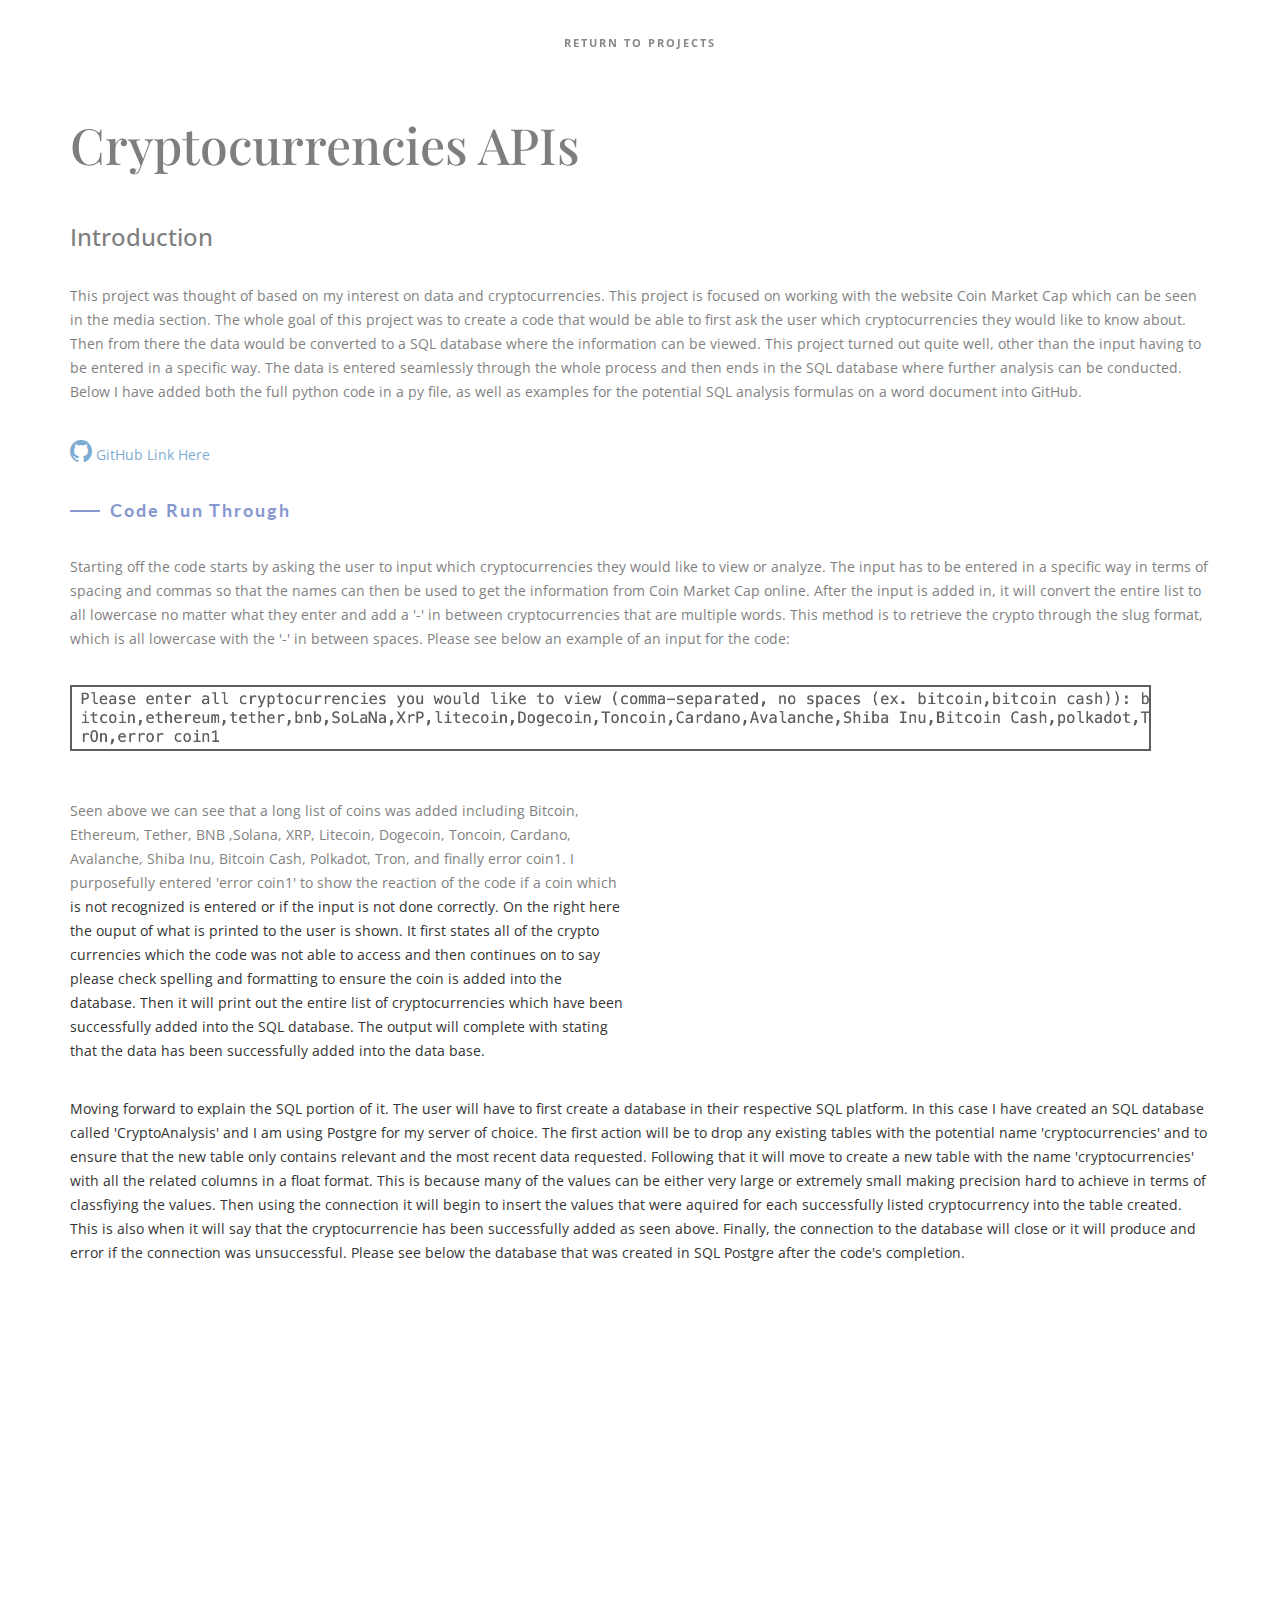
<file: project4.html>
<!DOCTYPE html>
<html lang="en">

<head>
    <meta charset="utf-8">
    <meta http-equiv="X-UA-Compatible" content="IE=edge">
    <meta name="viewport" content="width=device-width, initial-scale=1">
    <title>Mason's Portfolio</title>
    <link rel="icon" href="img/favicon.ico" type="image/x-icon">
    <!-- Bootstrap -->
    <link href="css/bootstrap.min.css" rel="stylesheet">
    <link href="ionicons/css/ionicons.min.css" rel="stylesheet">
    <link href="css/animate.min.css" rel="stylesheet">
    <link href="css/aos.css" rel="stylesheet">
    <!-- main style -->
    <link href="css/style.css" rel="stylesheet">
    <!-- HTML5 shim and Respond.js for IE8 support of HTML5 elements and media queries -->
    <!-- WARNING: Respond.js doesn't work if you view the page via file:// -->
    <!--[if lt IE 9]>
      <script src="https://oss.maxcdn.com/html5shiv/3.7.3/html5shiv.min.js"></script>
      <script src="https://oss.maxcdn.com/respond/1.4.2/respond.min.js"></script>
    <![endif]-->
</head>

<body>

    <!-- Preloader -->
    <div id="preloader">
        <div id="status">

            <div class="preloader" aria-busy="true" aria-label="Loading, please wait." role="progressbar">
            </div>

        </div>
    </div>
    <!-- ./Preloader -->
    
    <!-- header -->
    <header class="navbar-fixed-top">
        <nav>
            <ul>
                <li><a href="index.html#projects">Return to Projects</a></li>
            </ul>
        </nav>
    </header>
    <!-- ./header -->

    <!-- styles -->
    <style>
        .about-img-size{
            width: 95%; /* Ensure images fill their container */
            height: auto; /* Maintain aspect ratio */
        }
    </style>

    <style>
        .img-border {
            border: 2px solid black; /* Adjust the width as needed */
        }
    </style>

    <style>
        .img-border1 {
            border: 2px solid black; /* Adjust the width as needed */
            margin-top: 15px;
        }
    </style>

    <!-- ./styles -->

    <!-- about -->
    <div class="section" id="about">
        <div class="container">
            <h1 class="size-50">Cryptocurrencies APIs</h1>
            <br>
                <p> <h3>Introduction</h3> <br>

                    <p>
                        This project was thought of based on my interest on data and cryptocurrencies. This project is focused on working
                        with the website Coin Market Cap which can be seen in the media section. The whole goal of this project was to create
                        a code that would be able to first ask the user which cryptocurrencies they would like to know about. Then from there
                        the data would be converted to a SQL database where the information can be viewed. This project turned out quite well,
                        other than the input having to be entered in a specific way. The data is entered seamlessly through the whole process and
                        then ends in the SQL database where further analysis can be conducted. Below I have added both the full python code in a py file,
                        as well as examples for the potential SQL analysis formulas on a word document into GitHub.
                    </p>
                    <br>
                    <a href="https://github.com/MasonMcw/masonmcwilliams.github.io/tree/Project%234" target="_blank" class="github-icon">
                        <i class="ion-social-github"></i>
                        GitHub Link Here
                    </a>
                    <br>
                    <br>
                    <h4>Code Run Through</h4>
                    <br>
                    <p>
                        Starting off the code starts by asking the user to input which cryptocurrencies they would like to view or analyze. 
                        The input has to be entered in a specific way in terms of spacing and commas so that the names can then be used to 
                        get the information from Coin Market Cap online. After the input is added in, it will convert the entire list to all lowercase no matter 
                        what they enter and add a '-' in between cryptocurrencies that are multiple words. This method is to retrieve the crypto 
                        through the slug format, which is all lowercase with the '-' in between spaces. Please see below an example of an input for the code:
                    </p> <br>
            <div class="row">
                <div class="col-md-6 about-img-size" data-aos="fade-up">
                    <img src="img/portfolio/Portfolio4/input.png" class="img-responsive img-border" alt="Code Input" />
                </div>
                <div class="col-md-6 about-img-div" data-aos="fade-up">
                    <p><br><br>
                        Seen above we can see that a long list of coins was added including Bitcoin, Ethereum, Tether, BNB ,Solana, XRP,
                        Litecoin, Dogecoin, Toncoin, Cardano, Avalanche, Shiba Inu, Bitcoin Cash, Polkadot, Tron, and finally error coin1.
                        I purposefully entered 'error coin1' to show the reaction of the code if a coin which is not recognized is entered or
                        if the input is not done correctly. On the right here the ouput of what is printed to the user is shown. It first states all
                        of the crypto currencies which the code was not able to access and then continues on to say please check spelling and formatting
                        to ensure the coin is added into the database. Then it will print out the entire list of cryptocurrencies which have been 
                        successfully added into the SQL database. The output will complete with stating that the data has been successfully added into the data base.
                    </p>
                </div>
                <div class="col-md-6" data-aos="fade-up"><br><br>
                    <img src="img/portfolio/Portfolio4/output.png" width="600" class="img-responsive img-border1" alt="align"="right" data-aos="fade-right" data-aos-delay="0" />
                </div><br>
            </div>
                    <br>
                    <p>
                        Moving forward to explain the SQL portion of it. The user will have to first create a database in their respective
                        SQL platform. In this case I have created an SQL database called 'CryptoAnalysis' and I am using Postgre for my server
                        of choice. The first action will be to drop any existing tables with the potential name 'cryptocurrencies' and to ensure
                        that the new table only contains relevant and the most recent data requested. Following that it will move to create a 
                        new table with the name 'cryptocurrencies' with all the related columns in a float format. This is because many of the 
                        values can be either very large or extremely small making precision hard to achieve in terms of classfiying the values.
                        Then using the connection it will begin to insert the values that were aquired for each successfully listed cryptocurrency
                        into the table created. This is also when it will say that the cryptocurrencie has been successfully added as seen above.
                        Finally, the connection to the database will close or it will produce and error if the connection was unsuccessful.
                        Please see below the database that was created in SQL Postgre after the code's completion. 
                    </p> <br>
            <div class="row">
                <div class="col-md-6 about-img-size" data-aos="fade-up">
                    <img src="img/portfolio/Portfolio4/sqloutput.png" class="img-responsive img-border" alt="SQL Output" />
                </div>
                <div class="col-md-12 about-img-div" data-aos="fade-up">
                    <p> <br>
                        Finally, although this is not the full scale of the table as I could not fit the entire table on one screen, it
                        shows how it is much easier to view the information now and it is all easily accessible. Addtionally through the
                        commands that I have suggested and listed in the SQL word document found in the GitHub link users are able to further
                        analysis the data based on what information they would want to know. Although the commands provided are not the only ways
                        to manipulate and view the data they are some methods which might be common for the user to use to view the data.
                    </p>
                </div>
            </div>
        </div>
    </div>


        <!-- jQuery -->
        <script src="js/jquery.js"></script>
        <!--  plugins  -->
        <script src="js/bootstrap.min.js"></script>
        <script src="js/plugins.js"></script>
        <script src="js/aos.js"></script>
        <script src="js/jquery.form.js"></script>
        <script src="js/jquery.validate.min.js"></script>
    
        <!--  main script  -->
        <script src="js/custom.js"></script>
    </body>
    
    
    
    </html>
</file>
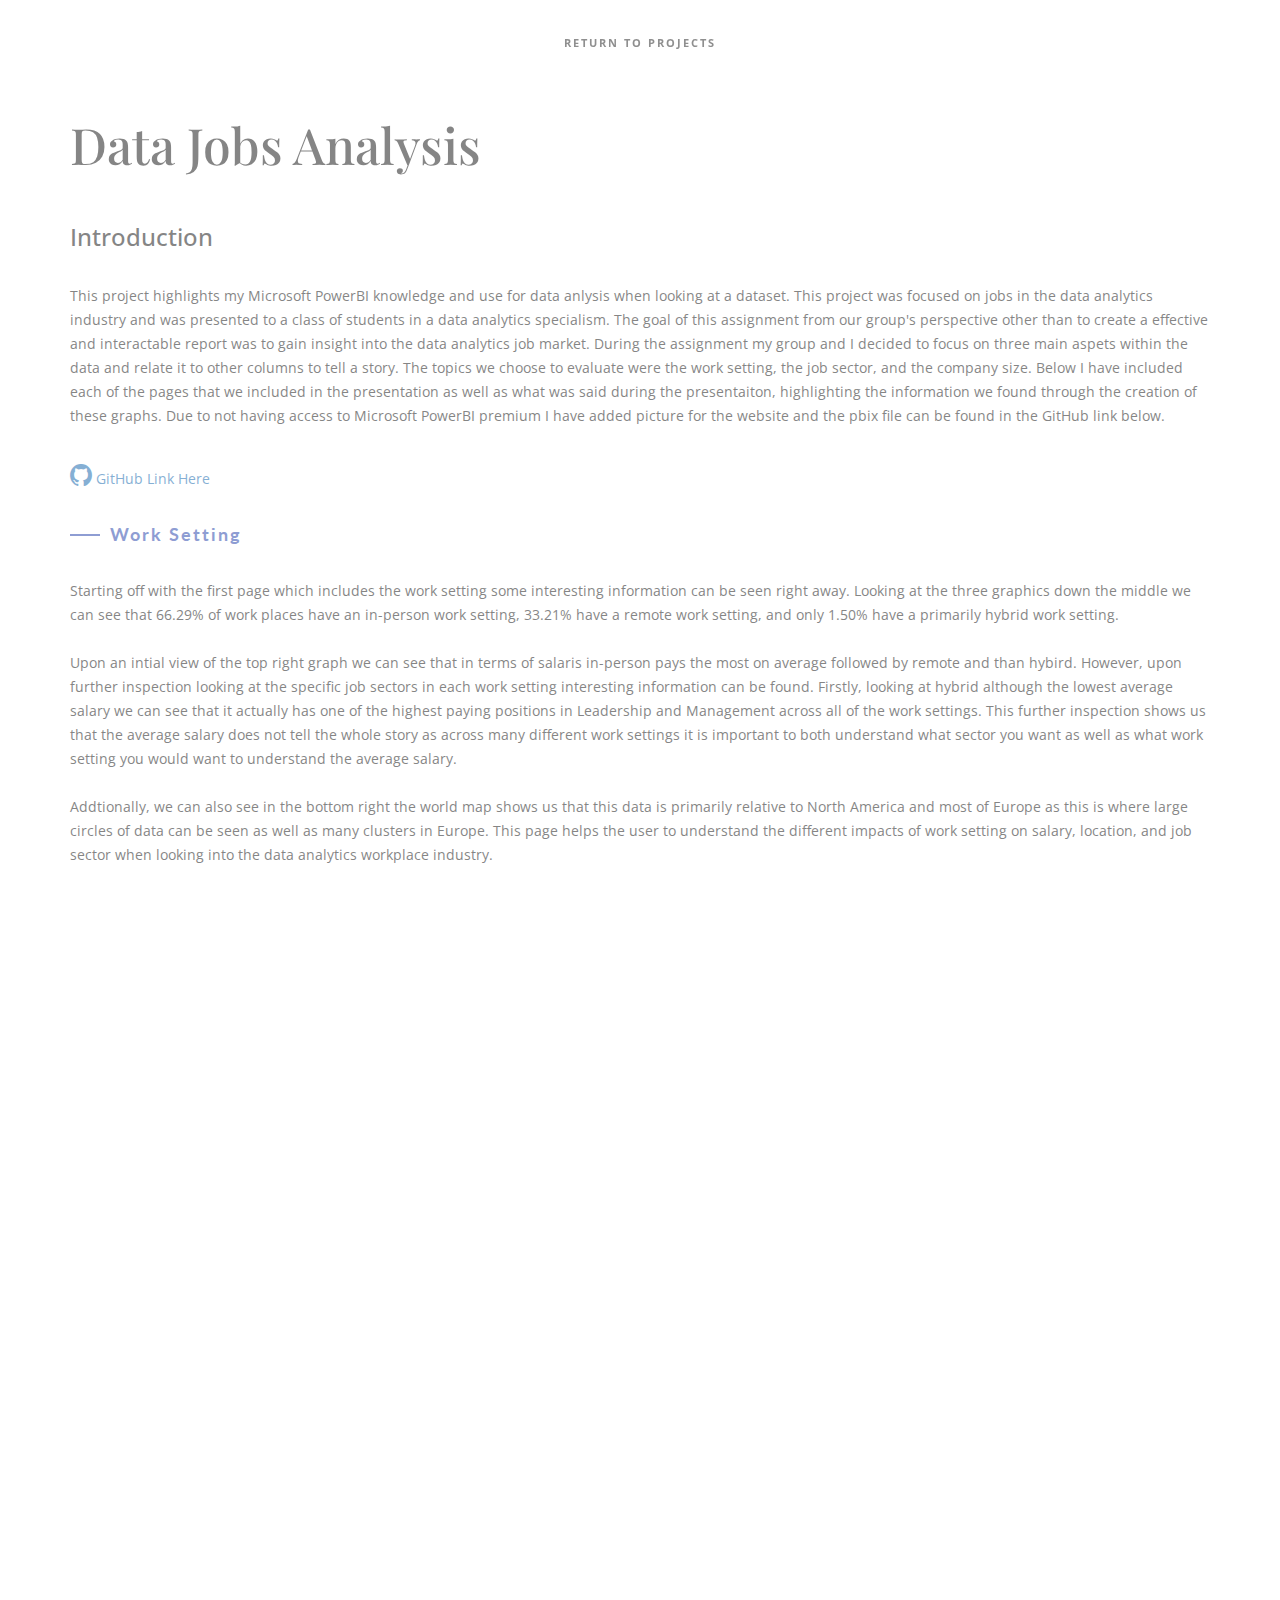
<file: project5.html>
<!DOCTYPE html>
<html lang="en">

<head>
    <meta charset="utf-8">
    <meta http-equiv="X-UA-Compatible" content="IE=edge">
    <meta name="viewport" content="width=device-width, initial-scale=1">
    <title>Mason's Portfolio</title>
    <link rel="icon" href="img/favicon.ico" type="image/x-icon">
    <!-- Bootstrap -->
    <link href="css/bootstrap.min.css" rel="stylesheet">
    <link href="ionicons/css/ionicons.min.css" rel="stylesheet">
    <link href="css/animate.min.css" rel="stylesheet">
    <link href="css/aos.css" rel="stylesheet">
    <!-- main style -->
    <link href="css/style.css" rel="stylesheet">
    <!-- HTML5 shim and Respond.js for IE8 support of HTML5 elements and media queries -->
    <!-- WARNING: Respond.js doesn't work if you view the page via file:// -->
    <!--[if lt IE 9]>
      <script src="https://oss.maxcdn.com/html5shiv/3.7.3/html5shiv.min.js"></script>
      <script src="https://oss.maxcdn.com/respond/1.4.2/respond.min.js"></script>
    <![endif]-->
</head>

<body>

    <!-- Preloader -->
    <div id="preloader">
        <div id="status">

            <div class="preloader" aria-busy="true" aria-label="Loading, please wait." role="progressbar">
            </div>

        </div>
    </div>
    <!-- ./Preloader -->
    
    <!-- header -->
    <header class="navbar-fixed-top">
        <nav>
            <ul>
                <li><a href="index.html#projects">Return to Projects</a></li>
            </ul>
        </nav>
    </header>
    <!-- ./header -->

    <!-- styles -->
    <style>
        .about-img-size{
            width: 95%; /* Ensure images fill their container */
            height: auto; /* Maintain aspect ratio */
        }
    </style>

    <style>
        .img-border {
            border: 2px solid black; /* Adjust the width as needed */
        }
    </style>

    <style>
        .img-border1 {
            border: 2px solid black; /* Adjust the width as needed */
            margin-top: 15px;
        }
    </style>

    <!-- ./styles -->

    <!-- about -->
    <div class="section" id="about">
        <div class="container">
            <h1 class="size-50">Data Jobs Analysis</h1>
            <br>
                <p> <h3>Introduction</h3> <br>

                    <p>
                        This project highlights my Microsoft PowerBI knowledge and use for data anlysis when looking at a dataset.
                        This project was focused on jobs in the data analytics industry and was presented to a class of students in a 
                        data analytics specialism. The goal of this assignment from our group's perspective other than to create a effective 
                        and interactable report was to gain insight into the data analytics job market. During the assignment my group and I decided 
                        to focus on three main aspets within the data and relate it to other columns to tell a story. The topics we choose to evaluate
                        were the work setting, the job sector, and the company size. Below I have included each of the pages that we included in the
                        presentation as well as what was said during the presentaiton, highlighting the information we found through the creation of these
                        graphs. Due to not having access to Microsoft PowerBI premium I have added picture for the website and the pbix file can
                        be found in the GitHub link below.
                    </p>
                    <br>
                    <a href="https://github.com/MasonMcw/masonmcwilliams.github.io/tree/Project%235" target="_blank" class="github-icon">
                        <i class="ion-social-github"></i>
                        GitHub Link Here
                    </a>
                    <br>
                    <br>
                    <h4>Work Setting</h4>
                    <br>
                    <p>
                       Starting off with the first page which includes the work setting some interesting information can be seen right away. Looking
                       at the three graphics down the middle we can see that 66.29% of work places have an in-person work setting, 33.21% have a
                       remote work setting, and only 1.50% have a primarily hybrid work setting. 
                       <br><br>
                       Upon an intial view of the top right graph we can
                       see that in terms of salaris in-person pays the most on average followed by remote and than hybird. However, upon further inspection
                       looking at the specific job sectors in each work setting interesting information can be found. Firstly, looking at hybrid although
                       the lowest average salary we can see that it actually has one of the highest paying positions in Leadership and Management across all
                       of the work settings. This further inspection shows us that the average salary does not tell the whole story as across many different
                       work settings it is important to both understand what sector you want as well as what work setting you would want to understand the average
                       salary. 
                       <br><br>
                       Addtionally, we can also see in the bottom right the world map shows us that this data is primarily relative to North America and most of Europe
                       as this is where large circles of data can be seen as well as many clusters in Europe. This page helps the user to understand the different
                       impacts of work setting on salary, location, and job sector when looking into the data analytics workplace industry.
                    </p> <br>
            <div class="row">
                <div data-aos="fade-up">
                    <img src="img/portfolio/Portfolio5/WorkSetting.jpg" class="img-responsive img-border" alt="Code Input" />
                    <br>
                    <h4>Job Sector</h4>
                    <br>
                    <p>
                        The job sector analysis reveals trends that span across the differing experience levels, with a focus on the entry-level experience
                        level which serves as the first step for potential aspiring data analysts. 
                        <br><br>
                        The key entry-level sectors include Data Dcience, Data
                        Engineering, Data Analysis, and Machine Learning and AI, as these offer the most available positions in the market. Two of the sectors
                        which appear to have a lack of available entry level jobs are Data Architecture and Data Management which may suggest that more experience
                        is required for jobs in both of these sectors before entering them. 
                        <br><br>
                        Revieiwng the salary dynamics which can be observed it appears that Machine Learning and AI job sector is the most lucrative across
                        almost all of the experience levels, while being the second most for entry-level positions. Conversely to the Machine Learning and AI job sector,
                        the Data Analysis job sector, although having lots of available positions seems to have a relatively modest average salary across all
                        experience levels.
                        <br><br>
                        Overall this information that can be seen provides useful insights for fresh graduates in data and people trying to work their way into the data analytics
                        industry. Allowing them to understand the dynamic data landscape and choose a path based on their ambitions regarding salary and end experience level.
                    </p> <br>
            <div class="row">
                <div data-aos="fade-up">
                    <img src="img/portfolio/Portfolio5/JobSector.jpg" class="img-responsive img-border" alt="Code Input" />
                    <br>
                    <h4>Company Size</h4>
                    <br>
                    <p>
                        In this page below it will be focused on the company size and the experience level of employees in data analytics jobs. 
                        Company size looks at companies that are small, medium and large. The experience level is signified by 
                        entry-level, mid-level, senior-level and executive level.
                        <br><br>
                        Looking at the salaries graph over the years it can be seen that large companies pay the most on average with 
                        medium sized companies slightly behind and smaller companies at the bottom by quite a large margin. 
                        However, although smaller companies pay the least, it would appear here on average when we click into the 
                        entry level distinction on the tree map (Interaction) we can see some interesting statistics. 
                        We can see more clearly that smaller companies have a higher percentage of available entry-level positions 
                        followed by larger companies. Additionally larger companies do not pay that much for entry levels compared to 
                        medium sized companies. Ideally this would mean that on average working for a medium sized company as an 
                        entry-level experience worker would pay the most.
                        <br><br>
                        Going through the mid-level and senior level positions (Interaction) it can be seen that large companies pay the most for 
                        these positions and have a similar percentage of jobs available, but there are much more medium companies overall 
                        as seen in the donut chart. The donut chat here can also be helpful in identifying that this dataset has a lot more 
                        medium sized jobs overall especially compared to large and small companies. 
                        Finally looking at the executive positions (Interaction) it can be seen that medium companies pay the most for 
                        these positions and executive positions are scare across the board for any company size.
                        <br><br>
                        Overall, there are two career path suggestions that we could make in terms of making your way up to an executive position that pays a lot.
                        <br><br>
                        1. Hard time finding a job: We recommend to search for a position in a smaller company in an area they like to 
                        gain experience and understanding of the industry. From there we recommend moving around to large companies to 
                        gain a higher position and earn more pay.
                        <br>
                        2. Easily finding a job or connections: The second option is to initially work for a medium sized company and then 
                        work your way up within the company or move to a larger company for pay benefits, returning to a medium size 
                        company when you have the experience required to be an executive.
                    </p> <br>
            <div class="row">
                <div data-aos="fade-up">
                    <img src="img/portfolio/Portfolio5/CompSize.jpg" class="img-responsive img-border" alt="Code Input" />
                
        </div>
    </div>


        <!-- jQuery -->
        <script src="js/jquery.js"></script>
        <!--  plugins  -->
        <script src="js/bootstrap.min.js"></script>
        <script src="js/plugins.js"></script>
        <script src="js/aos.js"></script>
        <script src="js/jquery.form.js"></script>
        <script src="js/jquery.validate.min.js"></script>
    
        <!--  main script  -->
        <script src="js/custom.js"></script>
    </body>
    
    
    
    </html>
</file>
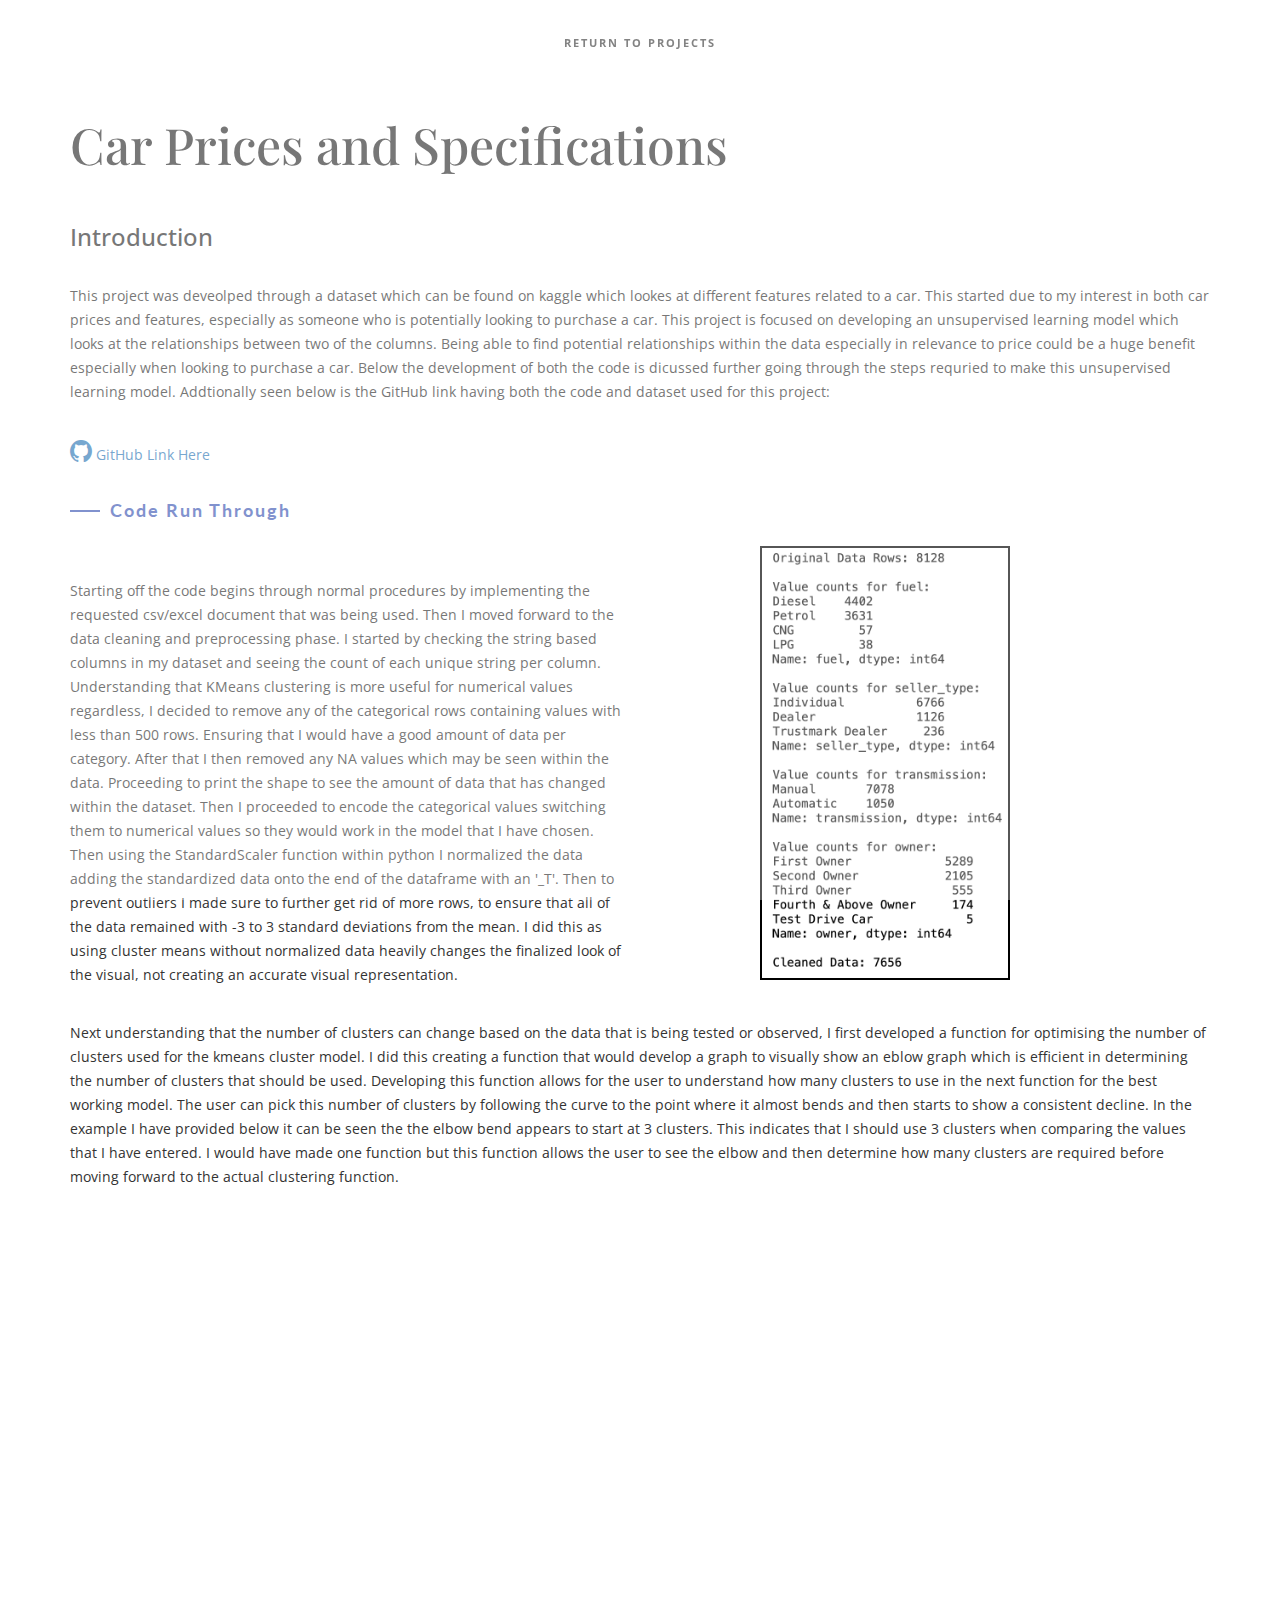
<file: project6.html>
<!DOCTYPE html>
<html lang="en">

<head>
    <meta charset="utf-8">
    <meta http-equiv="X-UA-Compatible" content="IE=edge">
    <meta name="viewport" content="width=device-width, initial-scale=1">
    <title>Mason's Portfolio</title>
    <link rel="icon" href="img/favicon.ico" type="image/x-icon">
    <!-- Bootstrap -->
    <link href="css/bootstrap.min.css" rel="stylesheet">
    <link href="ionicons/css/ionicons.min.css" rel="stylesheet">
    <link href="css/animate.min.css" rel="stylesheet">
    <link href="css/aos.css" rel="stylesheet">
    <!-- main style -->
    <link href="css/style.css" rel="stylesheet">
    <!-- HTML5 shim and Respond.js for IE8 support of HTML5 elements and media queries -->
    <!-- WARNING: Respond.js doesn't work if you view the page via file:// -->
    <!--[if lt IE 9]>
      <script src="https://oss.maxcdn.com/html5shiv/3.7.3/html5shiv.min.js"></script>
      <script src="https://oss.maxcdn.com/respond/1.4.2/respond.min.js"></script>
    <![endif]-->
</head>

<body>

    <!-- Preloader -->
    <div id="preloader">
        <div id="status">

            <div class="preloader" aria-busy="true" aria-label="Loading, please wait." role="progressbar">
            </div>

        </div>
    </div>
    <!-- ./Preloader -->
    
    <!-- header -->
    <header class="navbar-fixed-top">
        <nav>
            <ul>
                <li><a href="index.html#projects">Return to Projects</a></li>
            </ul>
        </nav>
    </header>
    <!-- ./header -->

    <!-- styles -->
    <style>
        .about-img-size{
            width: 95%; /* Ensure images fill their container */
            height: auto; /* Maintain aspect ratio */
        }
    </style>

    <style>
        .img-border {
            border: 2px solid black; /* Adjust the width as needed */
        }
    </style>

    <style>
        .img-border1 {
            border: 2px solid black; /* Adjust the width as needed */
            margin-top: 15px;
            width: 45%; /* Ensure images fill their container */
            height: auto; /* Maintain aspect ratio */
            margin-right: 200px;
        }
    </style>

    <!-- ./styles -->

    <!-- about -->
    <div class="section" id="about">
        <div class="container">
            <h1 class="size-50">Car Prices and Specifications</h1>
            <br>
                <p> <h3>Introduction</h3> <br>

                    <p>
                        This project was deveolped through a dataset which can be found on kaggle which lookes at different features related to a car.
                        This started due to my interest in both car prices and features, especially as someone who is potentially looking to purchase
                        a car. This project is focused on developing an unsupervised learning model which looks at the relationships between two of the columns.
                        Being able to find potential relationships within the data especially in relevance to price could be a huge benefit especially when
                        looking to purchase a car. Below the development of both the code is dicussed further going through the steps requried to make this
                        unsupervised learning model. Addtionally seen below is the GitHub link having both the code and dataset used for this project:
                    </p>
                    <br>
                    <a href="https://github.com/MasonMcw/masonmcwilliams.github.io/tree/Project%236" target="_blank" class="github-icon">
                        <i class="ion-social-github"></i>
                        GitHub Link Here
                    </a>
                    <br>
                    <br>
                    <h4>Code Run Through</h4>
            <div class="row">
                <div class="col-md-6 about-img-div" data-aos="fade-up">
                    <p><br><br>
                        Starting off the code begins through normal procedures by implementing the requested csv/excel document that was being used.
                        Then I moved forward to the data cleaning and preprocessing phase. I started by checking the string based columns in my dataset and
                        seeing the count of each unique string per column. Understanding that KMeans clustering is more useful for numerical values regardless, I 
                        decided to remove any of the categorical rows containing values with less than 500 rows. Ensuring that I would have a good amount of data per category.
                        After that I then removed any NA values which may be seen within the data. Proceeding to print the shape to see the amount of data that has changed
                        within the dataset. Then I proceeded to encode the categorical values switching them to numerical values so they would work in the model that I have
                        chosen. Then using the StandardScaler function within python I normalized the data adding the standardized data onto the end of the dataframe with an '_T'.
                        Then to prevent outliers I made sure to further get rid of more rows, to ensure that all of the data remained with -3 to 3 standard deviations from
                        the mean. I did this as using cluster means without normalized data heavily changes the finalized look of the visual, not creating an accurate visual representation.

                    </p>
                </div>
                <div class="col-md-6" data-aos="fade-up">
                    <img src="img/portfolio/Portfolio6/Output1.png" class="img-responsive img-border1" alt="Output1" style="float: right;">
                </div><br>
            </div>
                    <br>
                    <p>
                        Next understanding that the number of clusters can change based on the data that is being tested or observed, I first developed a
                        function for optimising the number of clusters used for the kmeans cluster model. I did this creating a function that would develop
                        a graph to visually show an eblow graph which is efficient in determining the number of clusters that should be used. Developing this
                        function allows for the user to understand how many clusters to use in the next function for the best working model. The user can pick
                        this number of clusters by following the curve to the point where it almost bends and then starts to show a consistent decline. In the
                        example I have provided below it can be seen the the elbow bend appears to start at 3 clusters. This indicates that I should use 3 clusters
                        when comparing the values that I have entered. I would have made one function but this function allows the user to see the elbow and then determine
                        how many clusters are required before moving forward to the actual clustering function.
                    </p> <br>
            <div class="row">
                <div class="col-md-6 about-img-size" data-aos="fade-up">
                    <img src="img/portfolio/Portfolio6/ElbowGraph.png" class="img-responsive img-border" alt="SQL Output" />
                </div>
                <div class="col-md-12 about-img-div" data-aos="fade-up">
                    <p> <br>
                        Finally, we have the actual model which shows the kmeans clustering model being used. Here I produced a function which requires
                        the input of the data, the features, and then the number of clusters. Then when the function is activated it will produce a graph
                        which will show the centroids that were determined which are shown as the red stars on the graph. Then it will have a corresponding
                        amount of colours to the centroids and will produce and image of the found groupings. In the graph attached below which looks at the features
                        of selling price and km_driven we can see there are three clusters in both of the bottom corners and top left corner of the graph. This centroids
                        are able to discover patterns such as maybe grouping the cheap cars with not a lot of km drive, cheaper cars with a lot of miles driven,
                        and finally more expensive cars with not a lot of km driven. This makes sense as the data contains lots of cars which have had multiple or one previosu owner.
                        This would mean that it would not really make sense to have both an expensive car with a lot of kilometers on it which can be seen by the lack of a centroid in
                        the top right portion of the graph. Overall, this machine learning model is helpful in discovering the underlying patterns which can be seen in the data.
                    </p><br>
                <div class="col-md-6 about-img-size" data-aos="fade-up">
                    <img src="img/portfolio/Portfolio6/ClusterGraph.png" class="img-responsive img-border" alt="SQL Output" />
                </div>
                </div>
            </div>
        </div>
    </div>


        <!-- jQuery -->
        <script src="js/jquery.js"></script>
        <!--  plugins  -->
        <script src="js/bootstrap.min.js"></script>
        <script src="js/plugins.js"></script>
        <script src="js/aos.js"></script>
        <script src="js/jquery.form.js"></script>
        <script src="js/jquery.validate.min.js"></script>
    
        <!--  main script  -->
        <script src="js/custom.js"></script>
    </body>
    
    
    
    </html>
</file>
<file: css/style.css>
/*
* Resume template
* Created by : Ahmed Essa
* website : www.ahmedessa.net
*/


/* Table of Content
==================================================
	- Google fonts & font family -
	- typography -
	- General -
    - Preloader -
	- Header -
    - home section -
    - About section -
    - experience section -
    - projects section -
    - Contact section -
    - Responsive media queries -
*/


/* Google fonts & font family
==================================================*/

@import 'https://fonts.googleapis.com/css?family=Lato:100,100i,300,300i,400,400i,700,700i,900,900i|Open+Sans:300,300i,400,400i,600,600i,700,700i,800,800i|Playfair+Display:400,400i,700,700i,900,900i';

/*
font-family: 'Playfair Display', serif;
font-family: 'Lato', sans-serif;
font-family: 'Open Sans', sans-serif;
*/


/* typography
==================================================*/

h1 {
    font-family: 'Playfair Display', serif;
    font-size: 80px;
    line-height: 70px;
}

h4 {
    font-family: 'Lato', sans-serif;
    text-transform: capitalize;
    letter-spacing: 2px;
    position: relative;
    color: #425BB5;
    margin-left: 40px;
    font-weight: 700;
}

h4:before {
    position: absolute;
    width: 30px;
    left: -40px;
    content: "";
    display: block;
    height: 2px;
    background: #425BB5;
    top: 9px;
}




/* General
==================================================*/

body {
    font-family: 'Open Sans', sans-serif;
    font-size: 14px;
    line-height: 24px;
}

.size-50 {
    font-size: 50px;
    line-height: 50px
}

.h-50 {
    height: 50px;
}


/* preloader
==================================================*/

#preloader {
    position: fixed;
    top: 0;
    left: 0;
    right: 0;
    bottom: 0;
    background-color: #fff;
    z-index: 10000
}

#status,
.preloader {
    top: 50%;
    left: 50%;
    position: absolute
}

#status {
    width: 100px;
    height: 100px;
    background-repeat: no-repeat;
    background-position: center;
    margin: -50px 0 0 -50px
}

.preloader {
    height: 40px;
    width: 40px;
    margin-top: -20px;
    margin-left: -20px
}

.preloader:before {
    content: "";
    display: block;
    position: absolute;
    left: -1px;
    top: -1px;
    height: 100%;
    width: 100%;
    -webkit-animation: rotation 1s linear infinite;
    animation: rotation 1s linear infinite;
    border: 2px solid #425BB5;
    border-top: 2px solid transparent;
    border-radius: 100%
}

.preloader>.icon {
    position: absolute;
    top: 50%;
    left: 50%;
    height: 25px;
    width: 10.6px;
    margin-top: -12.5px;
    margin-left: -5.3px;
    -webkit-animation: wink 1s ease-in-out infinite alternate;
    animation: wink 1s ease-in-out infinite alternate
}

@media only screen and (min-width:768px) {
    .preloader {
        height: 60px;
        width: 60px;
        margin-top: -30px;
        margin-left: -30px
    }
    .preloader:before {
        left: -2px;
        top: -2px;
        border-width: 2px
    }
    .preloader>.icon {
        height: 37.5px;
        width: 15.9px;
        margin-top: -18.75px;
        margin-left: -7.95px
    }
}

@media only screen and (min-width:1200px) {
    .preloader {
        height: 60px;
        width: 60px;
        margin-top: -30px;
        margin-left: -30px
    }
    .preloader>.icon {
        height: 50px;
        width: 21.2px;
        margin-top: -25px;
        margin-left: -10.6px
    }
}

@-webkit-keyframes rotation {
    from {
        -webkit-transform: rotate(0);
        transform: rotate(0)
    }
    to {
        -webkit-transform: rotate(359deg);
        transform: rotate(359deg)
    }
}

@keyframes rotation {
    from {
        -webkit-transform: rotate(0);
        transform: rotate(0)
    }
    to {
        -webkit-transform: rotate(359deg);
        transform: rotate(359deg)
    }
}

@-webkit-keyframes wink {
    from {
        opacity: 0
    }
    to {
        opacity: 1
    }
}

@keyframes wink {
    from {
        opacity: 0
    }
    to {
        opacity: 1
    }
}


/* Header
==================================================*/

header {
    text-align: center;
    -webkit-transition: all .5s;
    transition: all .5s;
    height: 65px;
}

nav ul {
    display: inline-block;
    padding-left: 0;
    list-style: none;
    padding: 20px;
    margin-bottom: 0;
    -webkit-transition: all .5s;
    transition: all .5s;
}

nav li {
    display: inline-block;
    margin: 10px;
}

nav li a {
    text-transform: uppercase;
    letter-spacing: 2px;
    color: #444;
    font-size: 11px;
    font-weight: bold;
}

.bg-nav {
    background: #fff;
    border-bottom: 1px solid #f3f3f3
}

.bg-nav ul {
    padding: 10px;
}

a:focus {
    color: #444;
    text-decoration: none;
}

a:hover {
    color: #425BB5;
    text-decoration: none;
}

a.active {
    color: #425BB5;
}


/* home section
==================================================*/

#home {
    background: url(../img/home-bg-2.jpg);
    background-size: cover;
    height: 100vh;
}

.table-cell {
    display: table-cell;
    vertical-align: middle;
}

.disply-table {
    display: table;
    height: 100vh;
}


/* about section
==================================================*/

#about {
    padding: 100px 0;
}

.about-img-div img {
    margin: 0 auto;
}

.about-border {
    position: absolute;
    border: 10px solid #425BB5;
    width: 400px;
    height: 400px;
    top: 40px;
    left: 50px;
    z-index: 1
}

/* more about me section
==================================================*/

.more-about-button {
    display: inline-block;
    padding: 10px 20px;
    background-color: black;
    color: white;
    text-decoration: none;
    border-radius: 10px;
    margin-top: 20px;
    margin-left: 215px; /* Adjust this value as needed */
}

.more-about-button:hover {
    background-color: #425BB5; /* Change color on hover if desired */
}

.more-about-button:hover {
    color: white; /* Ensure text color stays white on hover */
}

/* experience section
==================================================*/

#experience {
    padding: 100px 0;
    background: #f3f3f3
}

.experience-row {
    padding: 20px 0;
    border-bottom: 1px solid #ddd;
}

.experience-row h3 {
    font-family: 'Lato', sans-serif;
    text-transform: capitalize;
    letter-spacing: 2px;
    color: #425BB5;
    font-size: 16px;
    font-weight: bold
}

.experience-row p {
    color: #888;
    margin-top: 20px;
    font-size: 15px;
}

.experience-row .date {
    color: #000;
    font-size: 17px;
}

.timeline {
    padding-left: 0;
    list-style: none;
    position: relative;
}

.timeline:before {
    background-color: black;
    content: '';
    margin-left: -1px;
    position: absolute;
    top: 0;
    left: 2em;
    width: 2px;
    height: 100%;
}

.timeline-event {
    position: relative;
}

.timeline-event:hover .timeline-event-icon {
    -webkit-transform: rotate(-45deg);
    transform: rotate(-45deg);
    background-color: #425BB5;
}

.timeline-event:hover .timeline-event-thumbnail {
    box-shadow: inset 40em 0 0 0 #425BB5;
}

.timeline-event-copy {
    padding: 2em;
    position: relative;
    top: -1.875em;
    left: 4em;
    width: 100%;
}

.timeline-event-copy h3 {
    font-size: 1.75em;
}

.timeline-event-copy h4 {
    font-size: 1.2em;
    margin-bottom: 1.2em;
}

.timeline-event-copy strong {
    font-weight: 700;
}

.timeline-event-copy p:not(.timeline-event-thumbnail) {
    padding-bottom: 1.2em;
}

.timeline-event-icon {
    -webkit-transition: -webkit-transform 0.2s ease-in;
    transition: -webkit-transform 0.2s ease-in;
    transition: transform 0.2s ease-in;
    transition: transform 0.2s ease-in, -webkit-transform 0.2s ease-in;
    -webkit-transform: rotate(45deg);
    transform: rotate(45deg);
    background-color: #425BB5;
    outline: 10px solid #f3f3f3;
    display: block;
    margin: 0.5em 0.5em 0.5em -0.5em;
    position: absolute;
    top: 0;
    left: 2em;
    width: 1em;
    height: 1em;
}

.timeline-event-thumbnail {
    -moz-transition: box-shadow 0.5s ease-in 0.1s;
    -o-transition: box-shadow 0.5s ease-in 0.1s;
    -webkit-transition: box-shadow 0.5s ease-in;
    -webkit-transition-delay: 0.1s;
    -webkit-transition: box-shadow 0.5s ease-in 0.1s;
    transition: box-shadow 0.5s ease-in 0.1s;
    color: white;
    font-size: 12px;
    font-weight: bold;
    background-color: black;
    box-shadow: inset 0 0 0 0em #425BB5;
    display: inline-block;
    margin-bottom: 1.2em;
    padding: 0.25em 1em 0.2em 1em;
}


/* projects section
==================================================*/

#projects {
    padding: 100px 0;
}

.portfolio .categories-grid span {
    font-size: 30px;
    margin-bottom: 30px;
    display: inline-block;
}

.portfolio .categories-grid .categories ul li {
    list-style: none;
    margin: 20px 0;
}

.portfolio .categories-grid .categories ul li a {
    display: inline-block;
    color: #60606e;
    padding: 0 10px;
    margin: 0 14px;
    -webkit-transition: all .2s ease-in-out .2s;
    transition: all .2s ease-in-out .2s;
}

.portfolio .categories-grid .categories ul li a:hover,
.portfolio .categories-grid .categories ul li a:focus {
    text-decoration: none;
}

.portfolio .categories-grid .categories ul li a.active {
    background-color: #425BB5;
    padding: 0px 20px;
    color: white;
    text-decoration: none;
}

.portfolio_filter {
    padding-left: 0;
}

.portfolio_item {
    position: relative;
    overflow: hidden;
    display: block;
    margin-bottom: 30px;
}

.portfolio_item .portfolio_item_hover {
    position: absolute;
    top: 0px;
    left: 0px;
    height: 100%;
    width: 100%;
    background-color: #425BB5;
    -webkit-transform: translateY(100%);
    transform: translateY(100%);
    opacity: 0;
    -webkit-transition: all .2s ease-in-out;
    transition: all .2s ease-in-out;
    color: #333;
}

.portfolio_item .portfolio_item_hover .item_info {
    text-align: center;
    position: absolute;
    top: 50%;
    left: 50%;
    -webkit-transform: translate(-50%, -50%);
    transform: translate(-50%, -50%);
    padding: 10px;
    width: 100%;
    font-weight: bold;
}

.portfolio_item .portfolio_item_hover .item_info span {
    display: block;
    color: #fff;
    font-size: 18px;
    -webkit-transform: translateY(-100px);
    transform: translateY(-100px);
    -webkit-transition: all .3s ease-in-out .3s;
    transition: all .3s ease-in-out .3s;
    opacity: 0;
}

.portfolio_item .portfolio_item_hover .item_info em {
    font-style: normal;
    display: inline-block;
    background-color: #425BB5;
    padding: 5px 20px;
    color: #fff;
    margin-top: 10px;
    -webkit-transform: translateY(100px);
    transform: translateY(100px);
    -webkit-transition: all .3s ease-in-out .3s;
    transition: all .3s ease-in-out .3s;
    opacity: 0;
    font-size: 10px;
    letter-spacing: 2px;
}

.portfolio_item:hover .portfolio_item_hover {
    opacity: 1;
    -webkit-transform: translateX(0);
    transform: translateX(0);
}

.portfolio_item:hover .item_info em,
.portfolio_item:hover .item_info span {
    opacity: 1;
    -webkit-transform: translateX(0);
    transform: translateX(0);
}

.portfolio .categories-grid .categories ul li {
    float: left;
}

.portfolio .categories-grid .categories ul li a {
    padding: 0 10px;
    -webkit-transition: all .2s ease-in-out .2s;
    transition: all .2s ease-in-out .2s;
}

.portfolio_filter {
    padding-left: 0;
    display: inline-block;
    margin: 0 auto;
    text-align: center;
}

.portfolio_item img {
    -webkit-filter: grayscale(100%);
    filter: grayscale(100%);
}

.portfolio-padding {
    padding: 50px 0;
}

.portfolio-inner {
    padding-bottom: 0 !important;
    padding-top: 55px;
}

.modal-content {
    box-shadow: 0 5px 15px rgba(0, 0, 0, 0);
    border: none;
}

.popup-modal {
    background: #fff;
}

.close-popup-modal {
    float: right;
    margin: 20px;
    font-size: 22px;
    opacity: 0;
    cursor: pointer;
    -webkit-transition: all .3s;
    transition: all .3s;
    -webkit-transition-delay: .6s;
    transition-delay: .6s;
    position: fixed;
    z-index: 100000;
    right: 14px;
}

.animatedModal-on .close-popup-modal {
    opacity: 1;
}

.modal-content h2 {
    font-family: 'Playfair Display', serif;
    font-size: 40px;
    line-height: 50px;
}

.github-icon i {
    font-size: 25px; /* Adjust the size as needed */
}

/* Media
==================================================*/

#media {
    padding: 100px 0;
    background: #f3f3f3
}

.video-overlay {
    position: relative;
    display: inline-block;
}

.overlay {
    position: absolute;
    top: 0;
    bottom: 0;
    left: 0;
    right: 0;
    background-color: rgba(0, 0, 0, 0.5); /* Adjust opacity as needed */
    transition: background-color 0.5s ease;
    display: flex;
    justify-content: center;
    align-items: center;
    opacity: 0;
}

.video-overlay:hover .overlay {
    opacity: 1;
}

.text {
    color: white;
    font-size: 20px; /* Adjust font size as needed */
    text-align: center;
    cursor: pointer;
}

/* blogs
==================================================*/




/* contact
==================================================*/

#contact {
    padding: 100px 0;
    background: #f3f3f3
}

#contact-form input,
#contact-form textarea {
    height: 50px;
    margin-bottom: 10px;
    border-radius: 0;
}

#contact-form label {
    display: block;
    margin-bottom: .2em;
    font-size: 13px;
    line-height: 13px;
    font-size: 1.3rem;
    line-height: 1.3rem;
    color: #000;
}

#contact-form label.error {
    margin-top: 10px;
    margin-bottom: 1em;
    font-size: 12px;
    line-height: 12px;
    font-size: 1.2rem;
    line-height: 1.2rem;
    color: #D33E43;
    margin-left: 10px
}

#contact-form input[type="text"].error,
#contact-form input[type="password"].error,
#contact-form input[type="date"].error,
#contact-form input[type="datetime"].error,
#contact-form input[type="datetime-local"].error,
#contact-form input[type="month"].error,
#contact-form input[type="week"].error,
#contact-form input[type="email"].error,
#contact-form input[type="number"].error,
#contact-form input[type="search"].error,
#contact-form input[type="tel"].error,
#contact-form input[type="time"].error,
#contact-form input[type="url"].error,
#contact-form textarea.error {
    border-color: #D33E43
}

textarea {
    resize: none;
}

fieldset {
    border: 0px;
    margin: 0;
    padding: 0
}

.required {
    color: #e9266d
}

#success,
#error {
    display: none
}

#success p,
#error p {
    display: block;
}

#success p {
    color: #425BB5;
    font-size: 15px;
    text-align: center;
    padding: 10px;
    border: 2px solid #425BB5;
    margin-top: 10px;
}

#error p {
    color: #D33E43;
    font-size: 15px;
    text-align: center;
    padding: 10px;
    border: 2px solid #D33E43;
    margin-top: 10px;
}

#submit {
    background-color: #425BB5;
    color: #fff;
    padding: 10px 40px;
    border-radius: 0;
    text-transform: uppercase;
    letter-spacing: 2px;
    font-weight: bold;
    width: 100%;
}

.social {
    padding-left: 0;
    list-style: none;
    margin-top: 20px;
}

.social li {
    float: left;
}

.social li a {
    color: #333;
    font-size: 35px;
    margin-right: 15px;
    transition: all .3s;
    -webkit-transition: all .3s;
}

.social li a:hover {
    color: #425BB5;
}


/* Responsive media queries
==================================================*/

@media (max-width: 991px) {
    .portfolio .categories-grid .categories ul li a {
        padding: 0 2px;
    }
}

@media (max-width: 768px) {
    .timeline-event-copy {
        width: 90%;
        left: 2em;
    }
}

@media (max-width: 500px) {
    h1 {
        font-family: 'Playfair Display', serif;
        font-size: 50px;
        line-height: 50px;
    }
    #home,
    .disply-table {
        height: 600px;
    }
    .about-border {
        width: 265px;
    }
    .portfolio .categories-grid .categories ul li {
        list-style: none;
        margin: 10px 0;
    }
}

@media (max-width: 420px) {
    nav li {
        margin: 6px;
    }
    nav li a {
        font-size: 10px;
    }
}
</file>
